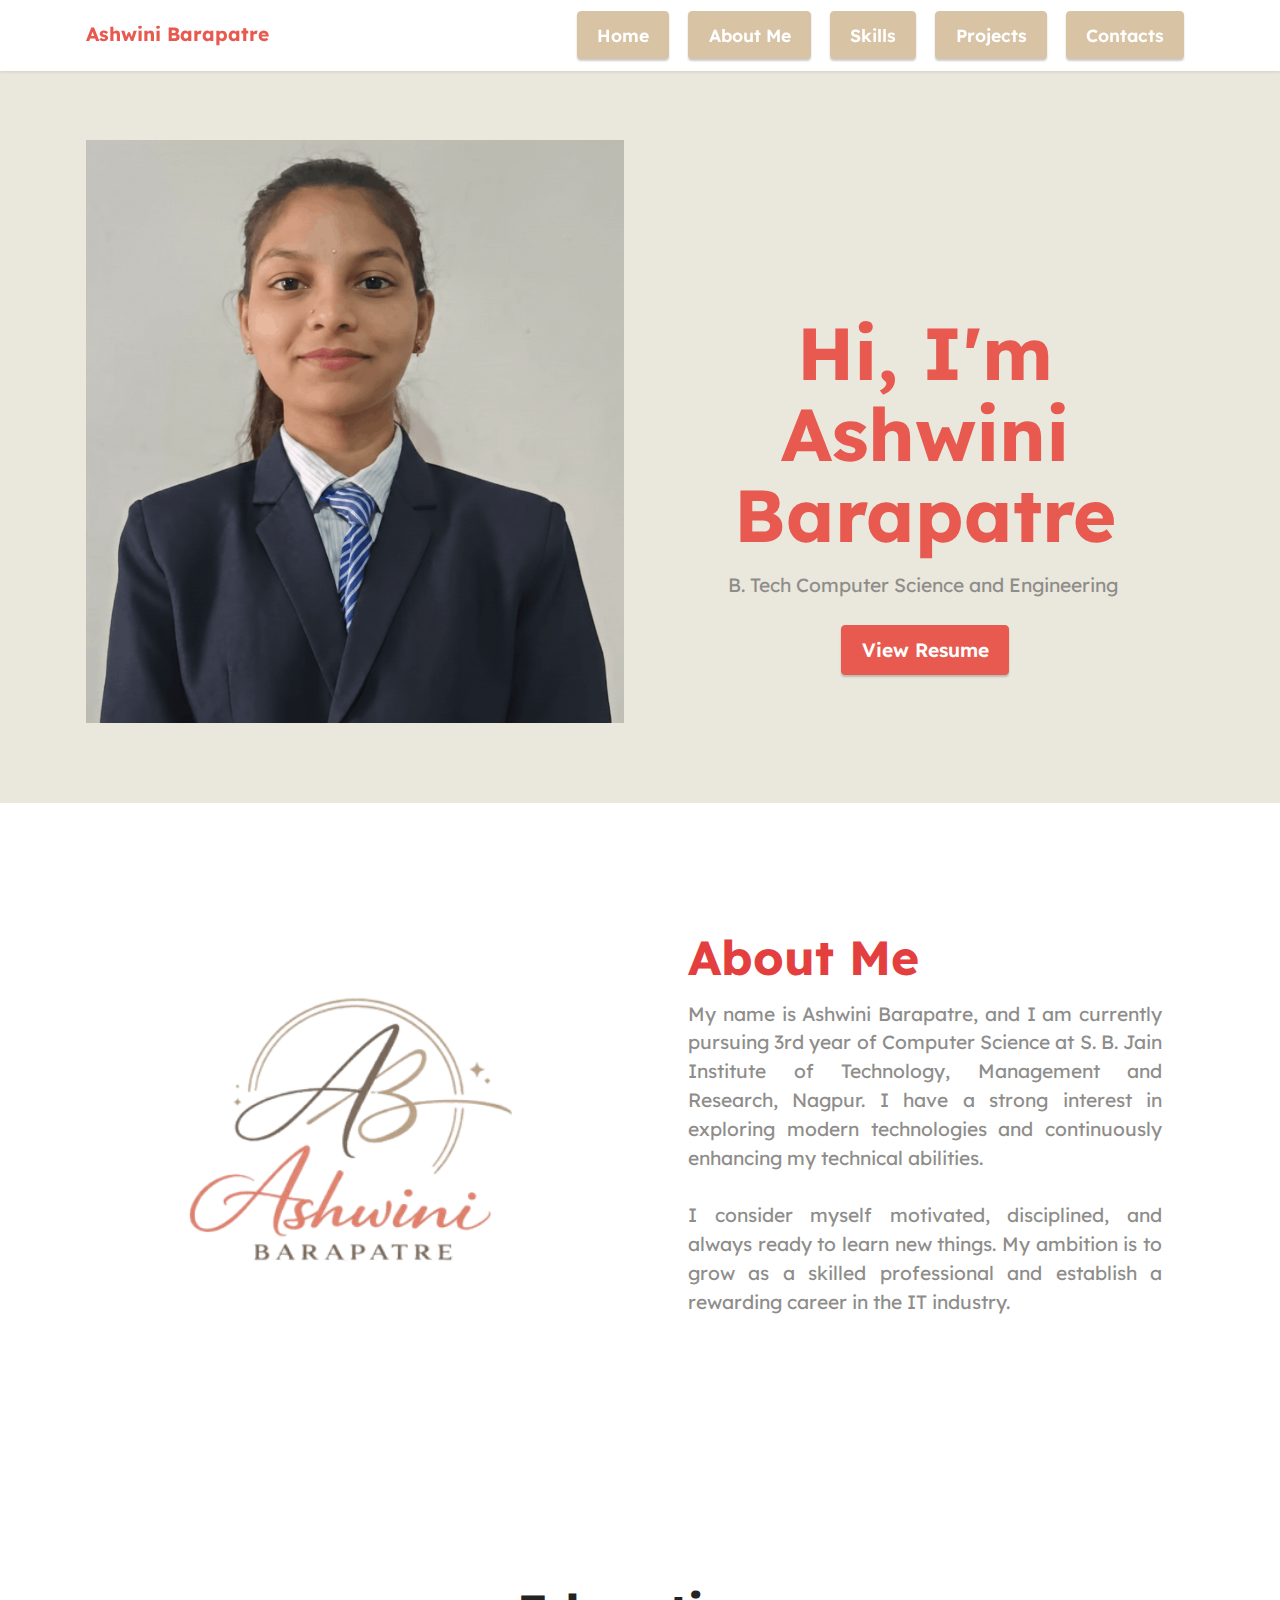
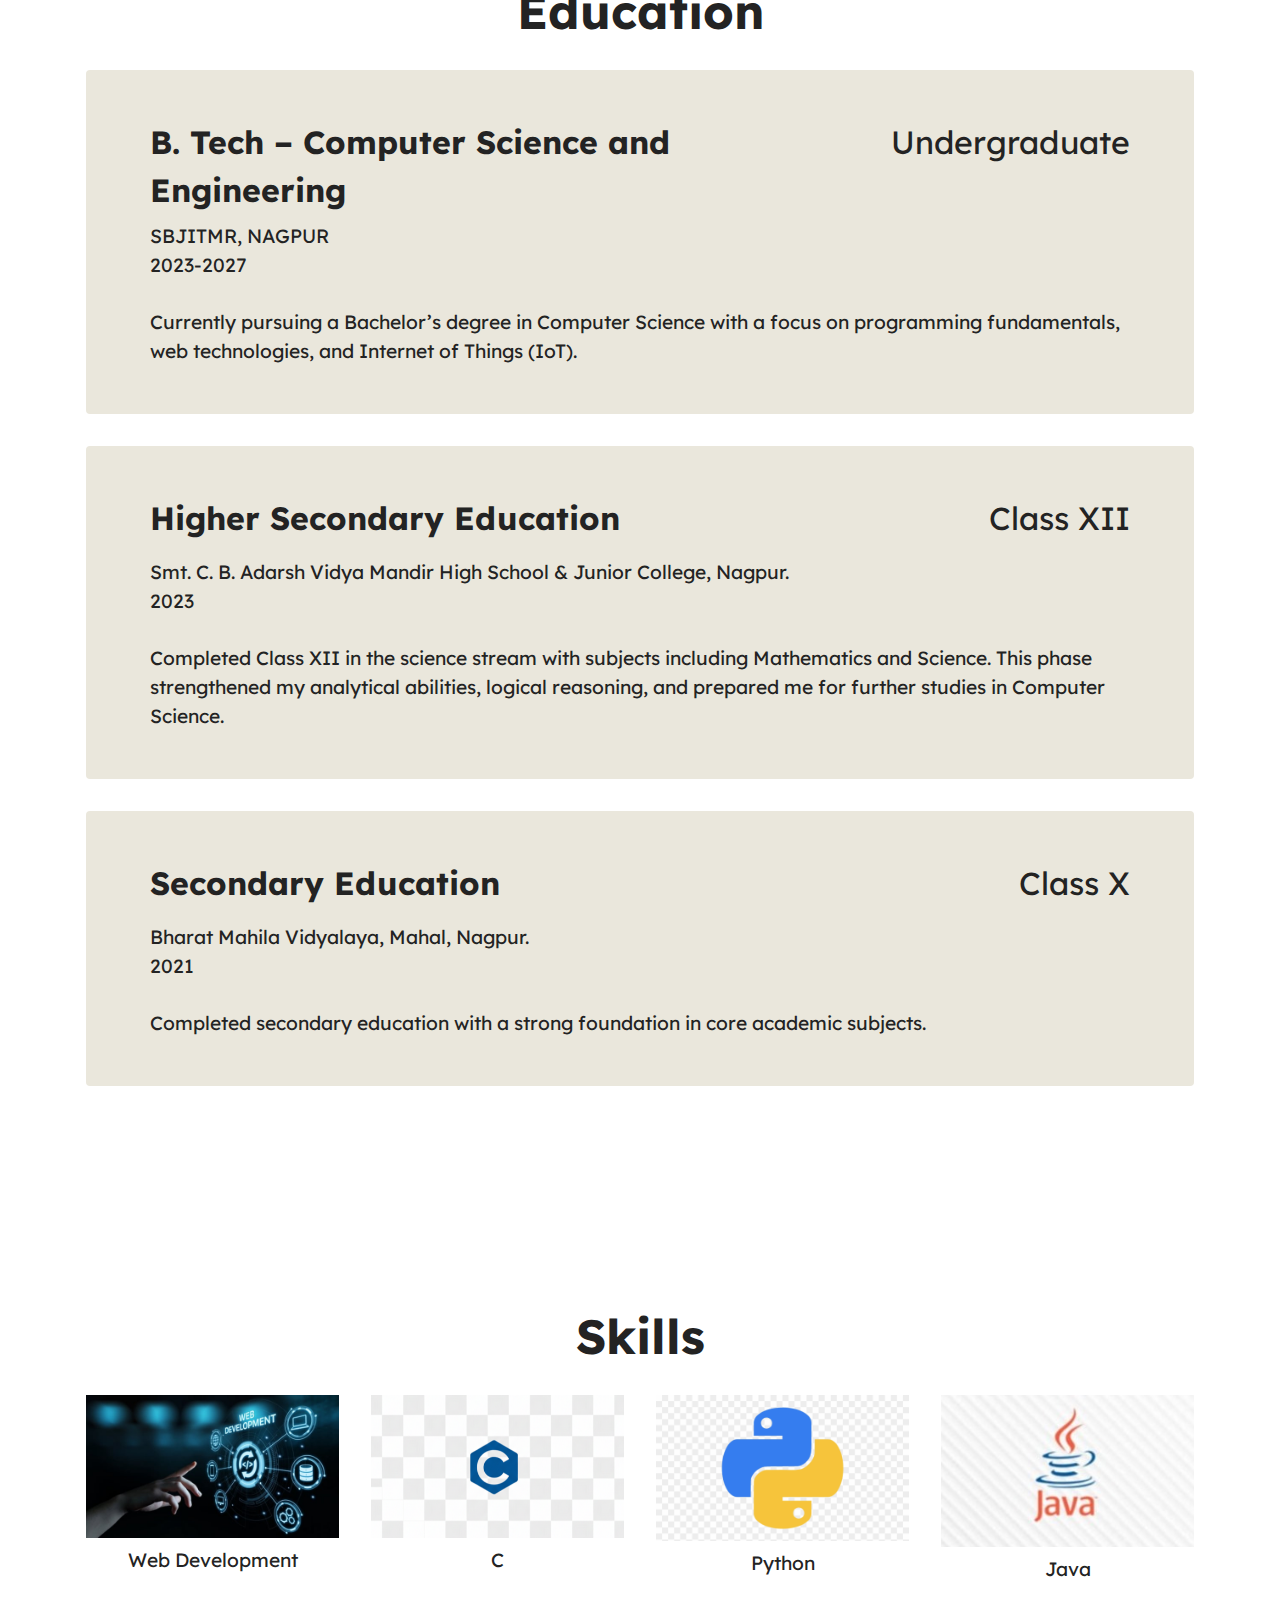
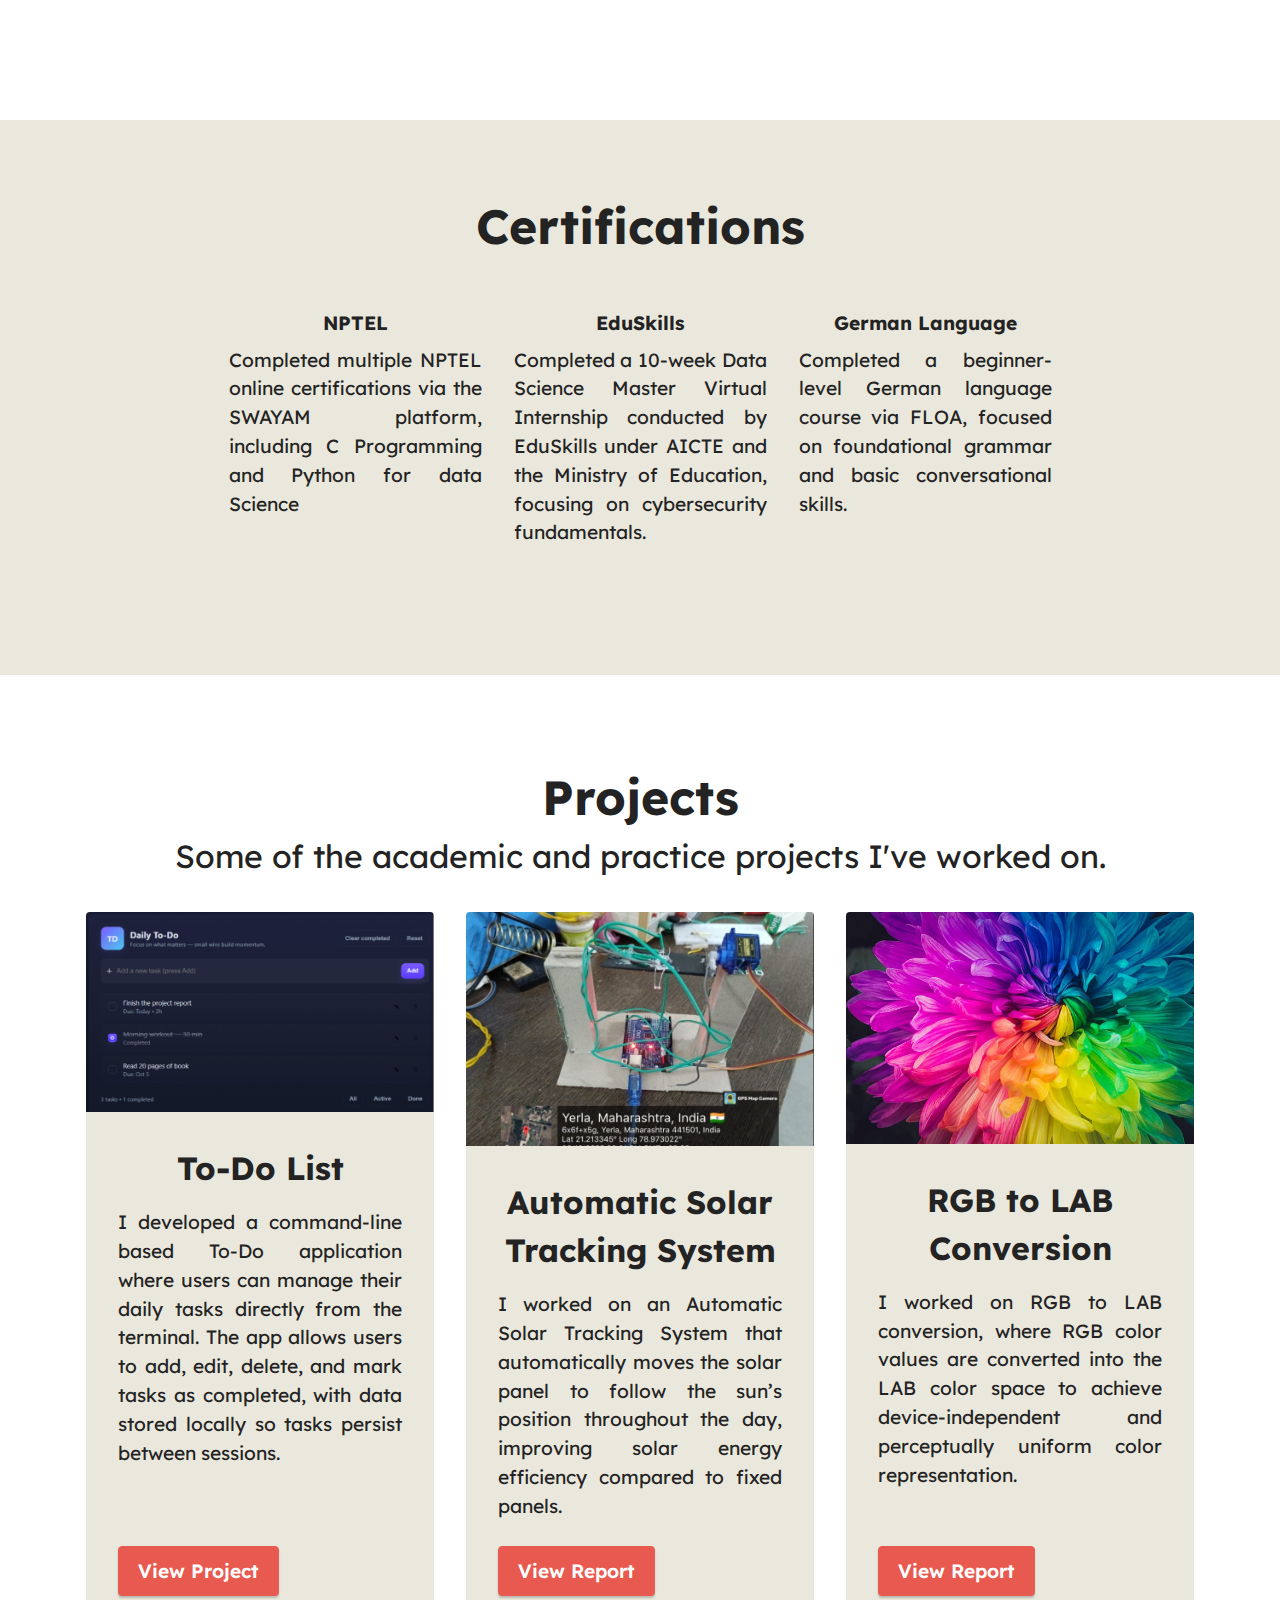
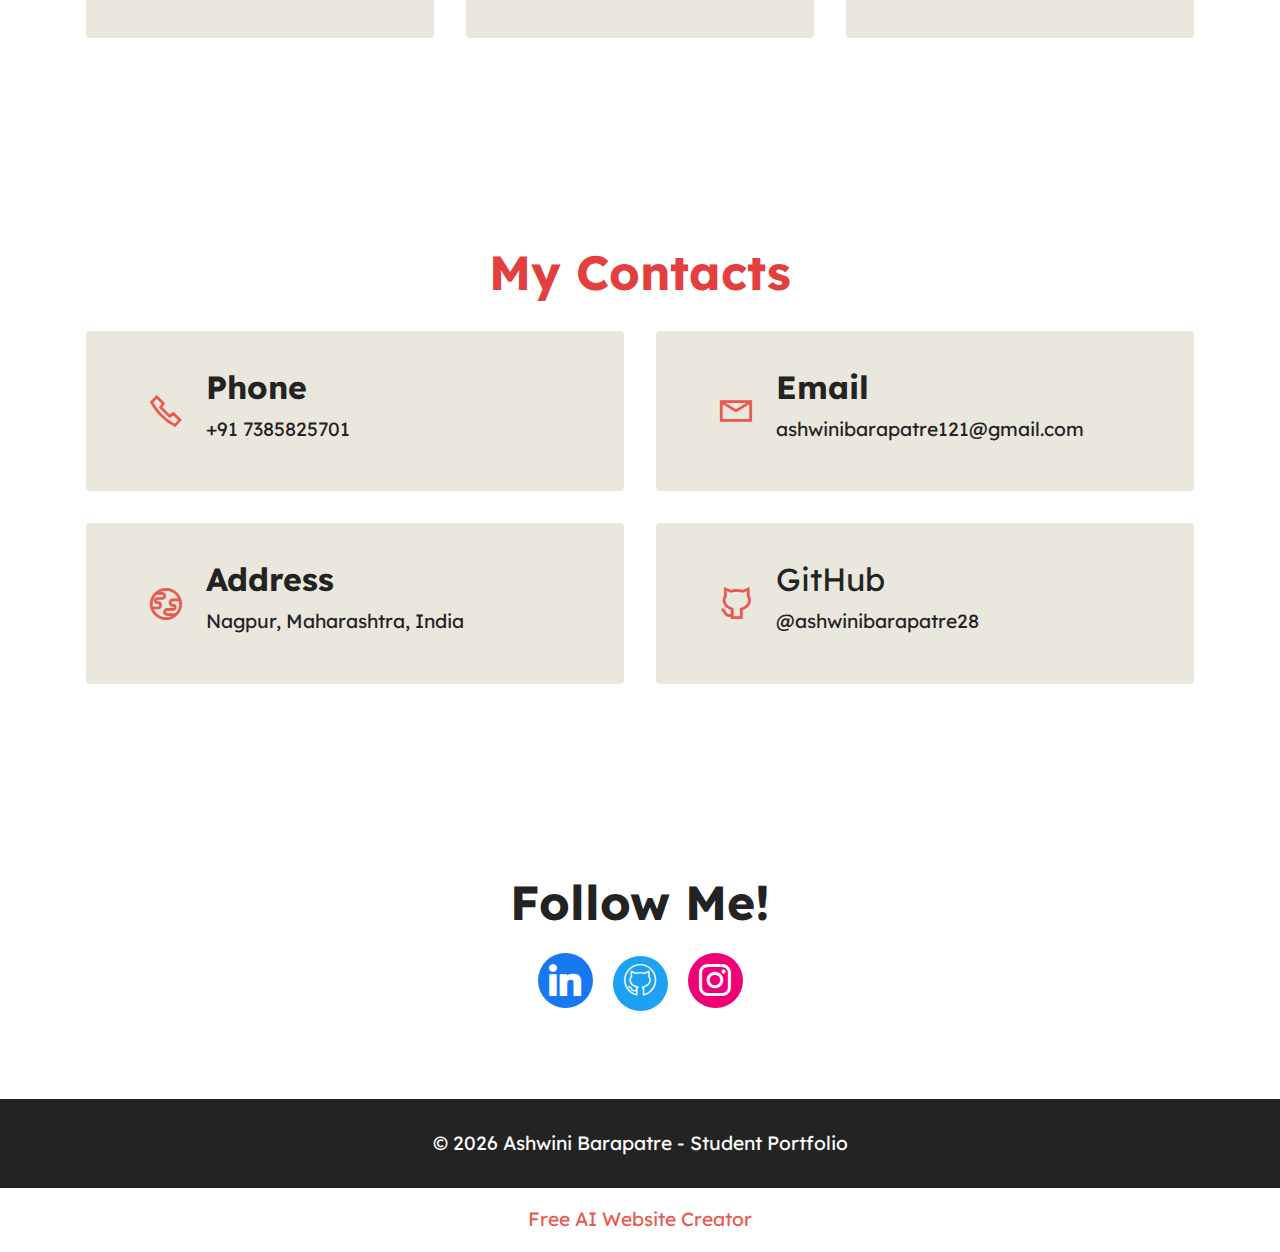
<file: index.html>
<!DOCTYPE html>
<html  >
<head>
  <!-- Site made with Mobirise Website Builder v6.1.9, https://mobirise.com -->
  <meta charset="UTF-8">
  <meta http-equiv="X-UA-Compatible" content="IE=edge">
  <meta name="generator" content="Mobirise v6.1.9, mobirise.com">
  <meta name="viewport" content="width=device-width, initial-scale=1, minimum-scale=1">
  <link rel="shortcut icon" href="assets/images/logo.png" type="image/x-icon">
  <meta name="description" content="">
  
  
  <title>Home</title>
  <link rel="stylesheet" href="assets/web/assets/mobirise-icons2/mobirise2.css">
  <link rel="stylesheet" href="assets/web/assets/mobirise-icons/mobirise-icons.css">
  <link rel="stylesheet" href="assets/bootstrap/css/bootstrap.min.css">
  <link rel="stylesheet" href="assets/dropdown/css/style.css">
  <link rel="stylesheet" href="assets/socicon/css/styles.css">
  <link rel="stylesheet" href="assets/theme/css/style.css">
  <link rel="preload" href="https://fonts.googleapis.com/css?family=Lexend:100,200,300,400,500,600,700,800,900&display=swap" as="style" onload="this.onload=null;this.rel='stylesheet'">
  <noscript><link rel="stylesheet" href="https://fonts.googleapis.com/css?family=Lexend:100,200,300,400,500,600,700,800,900&display=swap"></noscript>
  <link rel="preload" as="style" href="assets/mobirise/css/mbr-additional.css?v=sS7RJc"><link rel="stylesheet" href="assets/mobirise/css/mbr-additional.css?v=sS7RJc" type="text/css">

  
  
  
</head>
<body>
  
  <section data-bs-version="5.1" class="menu menu2 cid-sFF0ciwnEL" once="menu" id="menu2-0">
    
    <nav class="navbar navbar-dropdown navbar-fixed-top navbar-expand-lg">
        <div class="container">
            <div class="navbar-brand">
                
                <span class="navbar-caption-wrap"><a class="navbar-caption text-primary display-7" href="https://mobiri.se">Ashwini Barapatre</a></span>
            </div>
            <button class="navbar-toggler" type="button" data-toggle="collapse" data-bs-toggle="collapse" data-target="#navbarSupportedContent" data-bs-target="#navbarSupportedContent" aria-controls="navbarNavAltMarkup" aria-expanded="false" aria-label="Toggle navigation">
                <div class="hamburger">
                    <span></span>
                    <span></span>
                    <span></span>
                    <span></span>
                </div>
            </button>
            <div class="collapse navbar-collapse" id="navbarSupportedContent">
                <ul class="navbar-nav nav-dropdown" data-app-modern-menu="true"><li class="nav-item"><a class="nav-link link text-black text-primary display-4" href="index.html#features3-q"></a></li></ul>
                
                <div class="navbar-buttons mbr-section-btn"><a class="btn btn-secondary display-4" href="index.html#header11-6">Home</a> <a class="btn btn-secondary display-4" href="index.html#image1-b">About Me</a>  <a class="btn btn-secondary display-4" href="index.html#gallery5-g">
                        Skills</a>  <a class="btn btn-secondary display-4" href="index.html#features3-q">
                        Projects</a> <a class="btn btn-secondary display-4" href="index.html#contacts2-c">Contacts</a></div>
            </div>
        </div>
    </nav>
</section>

<section data-bs-version="5.1" class="header11 cid-v81sXXGxPk" id="header11-6">

    

    

    <div class="container">
        <div class="row justify-content-center">
            <div class="col-12 col-md-6 image-wrapper">
                <img class="w-100" src="assets/images/gemini-generated-image-dy96o9dy96o9dy96-2-928x1120.png" alt="Mobirise Website Builder">
            </div>
            <div class="col-12 col-md">
                <div class="text-wrapper text-center">
                    <h1 class="mbr-section-title mbr-fonts-style mb-3 display-2">
                        <strong>
</strong><div><strong style="font-size: 4.6rem;"><br></strong></div><br><div><strong style="font-size: 4.6rem;">Hi, I'm Ashwini Barapatre</strong><br></div></h1>
                    <p class="mbr-text mbr-fonts-style display-7">B. Tech Computer Science and Engineering&nbsp;<br></p>
                    <div class="mbr-section-btn mt-3"><a class="btn btn-primary display-7" href="assets/files/d8b11c58-1212-4404-8251-f3bcf5eeba6a.pdf" target="_blank">View Resume</a></div>
                </div>
            </div>
        </div>
    </div>
</section>

<section data-bs-version="5.1" class="image1 cid-sFF75ZhH2d" id="image1-b">
    

    

    <div class="container">
        <div class="row align-items-center">
            <div class="col-12 col-lg-6">
                <div class="image-wrapper">
                    <img src="assets/images/chatgpt-image-jan-11-2026-11-48-03-pm-removebg-preview-4-612x408.png" alt="Mobirise Website Builder">
                    
                </div>
            </div>
            <div class="col-12 col-lg">
                <div class="text-wrapper">
                    <h3 class="mbr-section-title mbr-fonts-style mb-3 display-2">
                        <strong>About Me</strong></h3>
                    <p class="mbr-text mbr-fonts-style display-7">My name is Ashwini Barapatre, and I am currently pursuing 3rd year of Computer Science at S. B. Jain Institute of Technology, Management and Research, Nagpur. I have a strong interest in exploring modern technologies and continuously enhancing my technical abilities. <br><br>I consider myself motivated, disciplined, and always ready to learn new things. My ambition is to grow as a skilled professional and establish a rewarding career in the IT industry.<br>&nbsp;<br></p>
                </div>
            </div>
        </div>
    </div>
</section>

<section data-bs-version="5.1" class="features10 cid-v8iwy3VjDo" id="features10-p">
    <!---->
    

    
    
    <div class="container">
        <div class="mbr-section-head">
            <h3 class="mbr-section-title mbr-fonts-style mb-0 display-2"><strong>Education</strong></h3>
            
        </div>
        <div class="row mt-4">
            <div class="item features-without-image col-12 active">
                <div class="item-wrapper">
                    <div class="top-line row">
                        <div class="col">
                            <h4 class="card-title mbr-fonts-style display-5"><strong>B. Tech – Computer Science and Engineering</strong></h4>
                        </div>
                        <div class="col-auto">
                            <p class="price mbr-fonts-style display-5">Undergraduate</p>
                        </div>
                    </div>
                    <div class="bottom-line">
                        <p class="mbr-text mbr-fonts-style display-7">SBJITMR, NAGPUR
<br>2023-2027
<br>
<br>Currently pursuing a Bachelor’s degree in Computer Science with a focus on programming fundamentals, web technologies, and Internet of Things (IoT).&nbsp;</p>
                    </div>
                </div>
            </div><div class="item features-without-image col-12">
                <div class="item-wrapper">
                    <div class="top-line row">
                        <div class="col">
                            <h4 class="card-title mbr-fonts-style display-5"><strong>Higher Secondary Education</strong></h4>
                        </div>
                        <div class="col-auto">
                            <p class="price mbr-fonts-style display-5">Class XII</p>
                        </div>
                    </div>
                    <div class="bottom-line">
                        <p class="mbr-text mbr-fonts-style display-7">Smt. C. B. Adarsh Vidya Mandir High School &amp; Junior College, Nagpur.
<br>2023<br><br>Completed Class XII in the science stream with subjects including Mathematics and Science. This phase strengthened my analytical abilities, logical reasoning, and prepared me for further studies in Computer Science.</p>
                    </div>
                </div>
            </div><div class="item features-without-image col-12">
                <div class="item-wrapper">
                    <div class="top-line row">
                        <div class="col">
                            <h4 class="card-title mbr-fonts-style display-5"><strong>Secondary Education&nbsp;</strong></h4>
                        </div>
                        <div class="col-auto">
                            <p class="price mbr-fonts-style display-5">Class X</p>
                        </div>
                    </div>
                    <div class="bottom-line">
                        <p class="mbr-text mbr-fonts-style display-7">Bharat Mahila Vidyalaya, Mahal, Nagpur.
<br>2021<br><br>Completed secondary education with a strong foundation in core academic subjects. </p>
                    </div>
                </div>
            </div>
            
            
        </div>
    </div>
</section>

<section data-bs-version="5.1" class="gallery5 mbr-gallery cid-v8hUuJKKoE" id="gallery5-g">
    

    
    

    <div class="container">
        <div class="mbr-section-head">
            <h3 class="mbr-section-title mbr-fonts-style align-center m-0 display-2"><strong>Skills</strong></h3>
            
        </div>
        <div class="row mbr-gallery mt-4">
            <div class="col-12 col-md-6 col-lg-3 item gallery-image">
                <div class="item-wrapper" data-toggle="modal" data-bs-toggle="modal" data-target="#v8JBO56ZkV-modal" data-bs-target="#v8JBO56ZkV-modal">
                    <img class="w-100" src="assets/images/web20dev-596x338.jpg" alt="Mobirise Website Builder" data-slide-to="0" data-bs-slide-to="0" data-target="#lb-v8JBO56ZkV" data-bs-target="#lb-v8JBO56ZkV">
                    <div class="icon-wrapper">
                        <span class="mobi-mbri mobi-mbri-search mbr-iconfont mbr-iconfont-btn"></span>
                    </div>
                </div>
                <h6 class="mbr-item-subtitle mbr-fonts-style align-center mb-2 mt-2 display-7">Web Development</h6>
            </div>
            
            <div class="col-12 col-md-6 col-lg-3 item gallery-image">
                <div class="item-wrapper" data-toggle="modal" data-bs-toggle="modal" data-target="#v8JBO56ZkV-modal" data-bs-target="#v8JBO56ZkV-modal">
                    <img class="w-100" src="assets/images/gemini-generated-image-d88ivpd88ivpd88i-4-596x675.png" alt="Mobirise Website Builder" data-slide-to="1" data-bs-slide-to="1" data-target="#lb-v8JBO56ZkV" data-bs-target="#lb-v8JBO56ZkV">
                    <div class="icon-wrapper">
                        <span class="mobi-mbri mobi-mbri-search mbr-iconfont mbr-iconfont-btn"></span>
                    </div>
                </div>
                <h6 class="mbr-item-subtitle mbr-fonts-style align-center mb-2 mt-2 display-7">C</h6>
            </div><div class="col-12 col-md-6 col-lg-3 item gallery-image">
                <div class="item-wrapper" data-toggle="modal" data-bs-toggle="modal" data-target="#v8JBO56ZkV-modal" data-bs-target="#v8JBO56ZkV-modal">
                    <img class="w-100" src="assets/images/python20png-596x344.png" alt="Mobirise Website Builder" data-slide-to="2" data-bs-slide-to="2" data-target="#lb-v8JBO56ZkV" data-bs-target="#lb-v8JBO56ZkV">
                    <div class="icon-wrapper">
                        <span class="mobi-mbri mobi-mbri-search mbr-iconfont mbr-iconfont-btn"></span>
                    </div>
                </div>
                <h6 class="mbr-item-subtitle mbr-fonts-style align-center mb-2 mt-2 display-7">Python</h6>
            </div>
            <div class="col-12 col-md-6 col-lg-3 item gallery-image">
                <div class="item-wrapper" data-toggle="modal" data-bs-toggle="modal" data-target="#v8JBO56ZkV-modal" data-bs-target="#v8JBO56ZkV-modal">
                    <img class="w-100" src="assets/images/java20photo-596x397.jpeg" alt="Mobirise Website Builder" data-slide-to="3" data-bs-slide-to="3" data-target="#lb-v8JBO56ZkV" data-bs-target="#lb-v8JBO56ZkV">
                    <div class="icon-wrapper">
                        <span class="mobi-mbri mobi-mbri-search mbr-iconfont mbr-iconfont-btn"></span>
                    </div>
                </div>
                <h6 class="mbr-item-subtitle mbr-fonts-style align-center mb-2 mt-2 display-7">Java</h6>
            </div>
        </div>

        <div class="modal mbr-slider" tabindex="-1" role="dialog" aria-hidden="true" id="v8JBO56ZkV-modal">
            <div class="modal-dialog" role="document">
                <div class="modal-content">
                    <div class="modal-body">
                        <div class="carousel slide" id="lb-v8JBO56ZkV" data-interval="5000" data-bs-interval="5000">
                            <div class="carousel-inner">
                                <div class="carousel-item active">
                                    <img class="d-block w-100" src="assets/images/web20dev-596x338.jpg" alt="Mobirise Website Builder">
                                </div>
                                
                                <div class="carousel-item">
                                    <img class="d-block w-100" src="assets/images/gemini-generated-image-d88ivpd88ivpd88i-4-596x675.png" alt="Mobirise Website Builder">
                                </div><div class="carousel-item">
                                    <img class="d-block w-100" src="assets/images/python20png-596x344.png" alt="Mobirise Website Builder">
                                </div>
                                <div class="carousel-item">
                                    <img class="d-block w-100" src="assets/images/java20photo-596x397.jpeg" alt="Mobirise Website Builder">
                                </div>
                            </div>
                            <ol class="carousel-indicators">
                                <li data-slide-to="0" data-bs-slide-to="0" class="active" data-target="#lb-v8JBO56ZkV" data-bs-target="#lb-v8JBO56ZkV"></li>
                                <li data-slide-to="1" data-bs-slide-to="1" data-target="#lb-v8JBO56ZkV" data-bs-target="#lb-v8JBO56ZkV"></li><li data-slide-to="2" data-bs-slide-to="2" data-target="#lb-v8JBO56ZkV" data-bs-target="#lb-v8JBO56ZkV"></li>
                                <li data-slide-to="3" data-bs-slide-to="3" data-target="#lb-v8JBO56ZkV" data-bs-target="#lb-v8JBO56ZkV"></li>
                                
                            </ol>
                            <a role="button" href="" class="close" data-dismiss="modal" data-bs-dismiss="modal" aria-label="Close">
                            </a>
                            <a class="carousel-control-prev carousel-control" role="button" data-slide="prev" data-bs-slide="prev" href="#lb-v8JBO56ZkV">
                                <span class="mobi-mbri mobi-mbri-arrow-prev" aria-hidden="true"></span>
                                <span class="sr-only visually-hidden">Previous</span>
                            </a>
                            <a class="carousel-control-next carousel-control" role="button" data-slide="next" data-bs-slide="next" href="#lb-v8JBO56ZkV">
                                <span class="mobi-mbri mobi-mbri-arrow-next" aria-hidden="true"></span>
                                <span class="sr-only visually-hidden">Next</span>
                            </a>
                        </div>
                    </div>
                </div>
            </div>
        </div>
    </div>
</section>

<section data-bs-version="5.1" class="features25 cid-v8JzUwxThM" id="features1-r">
    

    
    
    <div class="container">
        <div class="row mb-5">
            <div class="col-12">
                <h3 class="mbr-section-title mbr-fonts-style align-center mb-2 display-2">
                    <strong>Certifications</strong>
                </h3>
                
            </div>
        </div>
        <div class="row">
            <div class="item features-without-image mb-5 col-12 col-md-3 active">
                <div class="item-wrapper align-center">
                    
                    <h5 class="card-title mbr-fonts-style display-7"><strong>NPTEL</strong></h5>
                    <p class="card-text mbr-fonts-style mb-0 display-7">Completed multiple NPTEL online certifications via the SWAYAM platform, including C Programming and Python for data Science</p>
                </div>
            </div><div class="item features-without-image mb-5 col-12 col-md-3">
                <div class="item-wrapper align-center">
                    
                    <h5 class="card-title mbr-fonts-style display-7"><strong>EduSkills</strong></h5>
                    <p class="card-text mbr-fonts-style mb-0 display-7">Completed a 10-week Data Science Master Virtual Internship conducted by EduSkills under AICTE and the Ministry of Education, focusing on cybersecurity fundamentals.</p>
                </div>
            </div><div class="item features-without-image mb-5 col-12 col-md-3">
                <div class="item-wrapper align-center">
                    <div class="card-box">
                        
                        <h5 class="card-title mbr-fonts-style display-7"><strong>German Language</strong></h5>
                        <p class="card-text mbr-fonts-style mb-0 display-7">Completed a beginner-level German language course via FLOA, focused on foundational grammar and basic conversational skills.</p>
                    </div>
                </div>
            </div>
            
            
        </div>
    </div>
</section>

<section data-bs-version="5.1" class="features3 cid-v8iwDD7xAy" id="features3-q">
    
    
    <div class="container">
        <div class="mbr-section-head">
            <h4 class="mbr-section-title mbr-fonts-style align-center mb-0 display-2"><strong>Projects</strong></h4>
            <h5 class="mbr-section-subtitle mbr-fonts-style align-center mb-0 mt-2 display-5">Some of the academic and practice projects I've worked on.</h5>
        </div>
        <div class="row mt-4">
            <div class="item features-image col-12 col-md-6 col-lg-4">
                <div class="item-wrapper">
                    <div class="item-img">
                        <img src="assets/images/to-do-list-1-815x472.png" alt="Mobirise Website Builder">
                    </div>
                    <div class="item-content">
                        <h4 class="item-title mbr-fonts-style display-5"><strong>To-Do List</strong></h4>
                        
                        <p class="mbr-text mbr-fonts-style mt-3 display-7">I developed a command-line based To-Do application where users can manage their daily tasks directly from the terminal. The app allows users to add, edit, delete, and mark tasks as completed, with data stored locally so tasks persist between sessions.</p>
                    </div>
                    <div class="mbr-section-btn item-footer mt-2"><a href="https://github.com/ashwinibarapatre28/todo_cli_app" class="btn btn-primary item-btn display-7" target="_blank">View Project</a></div>
                </div>
            </div>
            <div class="item features-image col-12 col-md-6 col-lg-4">
                <div class="item-wrapper">
                    <div class="item-img">
                        <img src="assets/images/solar-1-815x611.jpeg" alt="Mobirise Website Builder">
                    </div>
                    <div class="item-content">
                        <h4 class="item-title mbr-fonts-style display-5"><strong>Automatic Solar Tracking System</strong></h4>
                        
                        <p class="mbr-text mbr-fonts-style mt-3 display-7">I worked on an Automatic Solar Tracking System that automatically moves the solar panel to follow the sun’s position throughout the day, improving solar energy efficiency compared to fixed panels.</p>
                    </div>
                    <div class="mbr-section-btn item-footer mt-2"><a href="assets/files/IOT_Report.pdf" class="btn btn-primary item-btn display-7" target="_blank">View Report</a></div>
                </div>
            </div>
            <div class="item features-image col-12 col-md-6 col-lg-4">
                <div class="item-wrapper">
                    <div class="item-img">
                        <img src="assets/images/color-612x408.jpg" alt="Mobirise Website Builder">
                    </div>
                    <div class="item-content">
                        <h4 class="item-title mbr-fonts-style display-5"><strong>RGB to LAB Conversion</strong></h4>
                        
                        <p class="mbr-text mbr-fonts-style mt-3 display-7">I worked on RGB to LAB conversion, where RGB color values are converted into the LAB color space to achieve device-independent and perceptually uniform color representation.<br></p>
                    </div>
                    <div class="mbr-section-btn item-footer mt-2"><a href="assets/files/Image_Processing.pdf" class="btn btn-primary item-btn display-7" target="_blank">View Report</a></div>
                </div>
            </div>
        </div>
    </div>
</section>

<section data-bs-version="5.1" class="contacts2 cid-v8cksGR161" id="contacts2-c">
    <!---->
    
    
    <div class="container">
        <div class="mbr-section-head">
            <h3 class="mbr-section-title mbr-fonts-style align-center mb-0 display-2">
                <strong>My Contacts</strong>
            </h3>
            
        </div>
        <div class="row justify-content-center mt-4">
            <div class="card col-12 col-md-6">
                <div class="card-wrapper">
                    <div class="image-wrapper">
                        <span class="mbr-iconfont mobi-mbri-phone mobi-mbri"></span>
                    </div>
                    <div class="text-wrapper">
                        <h6 class="card-title mbr-fonts-style mb-1 display-5">
                            <strong>Phone</strong>
                        </h6>
                        <p class="mbr-text mbr-fonts-style display-7">
                            +91 7385825701</p>
                    </div>
                </div>
            </div>
            <div class="card col-12 col-md-6">
                <div class="card-wrapper">
                    <div class="image-wrapper">
                        <span class="mbr-iconfont mobi-mbri-letter mobi-mbri"></span>
                    </div>
                    <div class="text-wrapper">
                        <h6 class="card-title mbr-fonts-style mb-1 display-5">
                            <strong>Email</strong>
                        </h6>
                        <p class="mbr-text mbr-fonts-style display-7">
                            ashwinibarapatre121@gmail.com
                        </p>
                    </div>
                </div>
            </div>
            <div class="card col-12 col-md-6">
                <div class="card-wrapper">
                    <div class="image-wrapper">
                        <span class="mbr-iconfont mobi-mbri-globe mobi-mbri"></span>
                    </div>
                    <div class="text-wrapper">
                        <h6 class="card-title mbr-fonts-style mb-1 display-5">
                            <strong>Address</strong>
                        </h6>
                        <p class="mbr-text mbr-fonts-style display-7">
                            Nagpur, Maharashtra, India</p>
                    </div>
                </div>
            </div>
            <div class="card col-12 col-md-6">
                <div class="card-wrapper">
                    <div class="image-wrapper">
                        <a href="https://github.com/ashwinibarapatre28"><span class="mbr-iconfont mobi-mbri-github mobi-mbri"></span></a>
                    </div>
                    <div class="text-wrapper">
                        <h6 class="card-title mbr-fonts-style mb-1 display-5">GitHub</h6>
                        <p class="mbr-text mbr-fonts-style display-7">@ashwinibarapatre28</p>
                    </div>
                </div>
            </div>
        </div>
    </div>
</section>

<section data-bs-version="5.1" class="share3 cid-v81mihkosk" id="share3-4">
    
     
    
    
    

    <div class="container">
        <div class="media-container-row">
            <div class="col-12">
                <h3 class="mbr-section-title align-center mb-3 mbr-fonts-style display-2">
                    <strong>Follow Me!</strong>
                </h3>
                <div class="social-list align-center">
                   
                    <a class="iconfont-wrapper bg-facebook m-2 " target="_blank" href="https://www.linkedin.com/in/ashwini-barapatre-7a141128b?utm_source=share&utm_campaign=share_via&utm_content=profile&utm_medium=android_app">
                            <span class="socicon-linkedin socicon"></span>
                        </a>
                        <a class="iconfont-wrapper bg-twitter m-2" href="https://github.com/AshwiniCS23118" target="_blank">
                            <span class="mbri-github"></span>
                        </a>
                        <a class="iconfont-wrapper bg-instagram m-2" href="https://www.instagram.com/ashwini_barapatre28?igsh=eTJsNzFyZ3hsYnVm" target="_blank">
                            <span class="socicon-instagram socicon"></span>
                        </a>
                        
                        
                        
                        
                        
                        
                        
                        
                </div>
            </div>
        </div>
    </div>
</section>

<section data-bs-version="5.1" class="footer7 cid-sFF3CYc3p7" once="footers" id="footer7-9">

    

    

    <div class="container">
        <div class="media-container-row align-center mbr-white">
            <div class="col-12">
                <p class="mbr-text mb-0 mbr-fonts-style display-7">
                    © 2026 Ashwini Barapatre - Student Portfolio</p>
            </div>
        </div>
    </div>
</section><section class="display-7" style="padding: 0;align-items: center;justify-content: center;flex-wrap: wrap;    align-content: center;display: flex;position: relative;height: 4rem;"><a href="https://mobiri.se/4382492" style="flex: 1 1;height: 4rem;position: absolute;width: 100%;z-index: 1;"><img alt="" style="height: 4rem;" src="[data-uri]"></a><p style="margin: 0;text-align: center;" class="display-7">&#8204;</p><a style="z-index:1" href="https://mobirise.com/builder/ai-website-creator.html">Free AI Website Creator</a></section><script src="assets/bootstrap/js/bootstrap.bundle.min.js"></script>  <script src="assets/smoothscroll/smooth-scroll.js"></script>  <script src="assets/ytplayer/index.js"></script>  <script src="assets/dropdown/js/navbar-dropdown.js"></script>  <script src="assets/theme/js/script.js"></script>  
  
  
</body>
</html>
</file>
<file: assets/web/assets/mobirise-icons2/mobirise2.css>
@font-face {
  font-family: 'Moririse2';
  font-display: swap;
  src:  url('mobirise2.eot?f2bix4');
  src:  url('mobirise2.eot?f2bix4#iefix') format('embedded-opentype'),
    url('mobirise2.woff2?f2bix4') format('woff2'),
    url('mobirise2.woff?f2bix4') format('woff'),
    url('mobirise2.ttf?f2bix4') format('truetype'),
    url('mobirise2.svg?f2bix4#mobirise2') format('svg');
  font-weight: normal;
  font-style: normal;
}

[class^="mobi-"], [class*=" mobi-"] {
  /* use !important to prevent issues with browser extensions that change fonts */
  font-family: 'Moririse2' !important;
  speak: none;
  font-style: normal;
  font-weight: normal;
  font-variant: normal;
  text-transform: none;
  line-height: 1;

  /* Better Font Rendering =========== */
  -webkit-font-smoothing: antialiased;
  -moz-osx-font-smoothing: grayscale;
}

.mobi-mbri-add-submenu:before {
  content: "\e900";
}
.mobi-mbri-alert:before {
  content: "\e901";
}
.mobi-mbri-align-center:before {
  content: "\e902";
}
.mobi-mbri-align-justify:before {
  content: "\e903";
}
.mobi-mbri-align-left:before {
  content: "\e904";
}
.mobi-mbri-align-right:before {
  content: "\e905";
}
.mobi-mbri-android:before {
  content: "\e906";
}
.mobi-mbri-apple:before {
  content: "\e907";
}
.mobi-mbri-arrow-down:before {
  content: "\e908";
}
.mobi-mbri-arrow-next:before {
  content: "\e909";
}
.mobi-mbri-arrow-prev:before {
  content: "\e90a";
}
.mobi-mbri-arrow-up:before {
  content: "\e90b";
}
.mobi-mbri-bold:before {
  content: "\e90c";
}
.mobi-mbri-bookmark:before {
  content: "\e90d";
}
.mobi-mbri-bootstrap:before {
  content: "\e90e";
}
.mobi-mbri-briefcase:before {
  content: "\e90f";
}
.mobi-mbri-browse:before {
  content: "\e910";
}
.mobi-mbri-bulleted-list:before {
  content: "\e911";
}
.mobi-mbri-calendar:before {
  content: "\e912";
}
.mobi-mbri-camera:before {
  content: "\e913";
}
.mobi-mbri-cart-add:before {
  content: "\e914";
}
.mobi-mbri-cart-full:before {
  content: "\e915";
}
.mobi-mbri-cash:before {
  content: "\e916";
}
.mobi-mbri-change-style:before {
  content: "\e917";
}
.mobi-mbri-chat:before {
  content: "\e918";
}
.mobi-mbri-clock:before {
  content: "\e919";
}
.mobi-mbri-close:before {
  content: "\e91a";
}
.mobi-mbri-cloud:before {
  content: "\e91b";
}
.mobi-mbri-code:before {
  content: "\e91c";
}
.mobi-mbri-contact-form:before {
  content: "\e91d";
}
.mobi-mbri-credit-card:before {
  content: "\e91e";
}
.mobi-mbri-cursor-click:before {
  content: "\e91f";
}
.mobi-mbri-cust-feedback:before {
  content: "\e920";
}
.mobi-mbri-database:before {
  content: "\e921";
}
.mobi-mbri-delivery:before {
  content: "\e922";
}
.mobi-mbri-desktop:before {
  content: "\e923";
}
.mobi-mbri-devices:before {
  content: "\e924";
}
.mobi-mbri-down:before {
  content: "\e925";
}
.mobi-mbri-download-2:before {
  content: "\e926";
}
.mobi-mbri-download:before {
  content: "\e927";
}
.mobi-mbri-drag-n-drop-2:before {
  content: "\e928";
}
.mobi-mbri-drag-n-drop:before {
  content: "\e929";
}
.mobi-mbri-edit-2:before {
  content: "\e92a";
}
.mobi-mbri-edit:before {
  content: "\e92b";
}
.mobi-mbri-error:before {
  content: "\e92c";
}
.mobi-mbri-extension:before {
  content: "\e92d";
}
.mobi-mbri-features:before {
  content: "\e92e";
}
.mobi-mbri-file:before {
  content: "\e92f";
}
.mobi-mbri-flag:before {
  content: "\e930";
}
.mobi-mbri-folder:before {
  content: "\e931";
}
.mobi-mbri-gift:before {
  content: "\e932";
}
.mobi-mbri-github:before {
  content: "\e933";
}
.mobi-mbri-globe-2:before {
  content: "\e934";
}
.mobi-mbri-globe:before {
  content: "\e935";
}
.mobi-mbri-growing-chart:before {
  content: "\e936";
}
.mobi-mbri-hearth:before {
  content: "\e937";
}
.mobi-mbri-help:before {
  content: "\e938";
}
.mobi-mbri-home:before {
  content: "\e939";
}
.mobi-mbri-hot-cup:before {
  content: "\e93a";
}
.mobi-mbri-idea:before {
  content: "\e93b";
}
.mobi-mbri-image-gallery:before {
  content: "\e93c";
}
.mobi-mbri-image-slider:before {
  content: "\e93d";
}
.mobi-mbri-info:before {
  content: "\e93e";
}
.mobi-mbri-italic:before {
  content: "\e93f";
}
.mobi-mbri-key:before {
  content: "\e940";
}
.mobi-mbri-laptop:before {
  content: "\e941";
}
.mobi-mbri-layers:before {
  content: "\e942";
}
.mobi-mbri-left-right:before {
  content: "\e943";
}
.mobi-mbri-left:before {
  content: "\e944";
}
.mobi-mbri-letter:before {
  content: "\e945";
}
.mobi-mbri-like:before {
  content: "\e946";
}
.mobi-mbri-link:before {
  content: "\e947";
}
.mobi-mbri-lock:before {
  content: "\e948";
}
.mobi-mbri-login:before {
  content: "\e949";
}
.mobi-mbri-logout:before {
  content: "\e94a";
}
.mobi-mbri-magic-stick:before {
  content: "\e94b";
}
.mobi-mbri-map-pin:before {
  content: "\e94c";
}
.mobi-mbri-menu:before {
  content: "\e94d";
}
.mobi-mbri-mobile-2:before {
  content: "\e94e";
}
.mobi-mbri-mobile-horizontal:before {
  content: "\e94f";
}
.mobi-mbri-mobile:before {
  content: "\e950";
}
.mobi-mbri-mobirise:before {
  content: "\e951";
}
.mobi-mbri-more-horizontal:before {
  content: "\e952";
}
.mobi-mbri-more-vertical:before {
  content: "\e953";
}
.mobi-mbri-music:before {
  content: "\e954";
}
.mobi-mbri-new-file:before {
  content: "\e955";
}
.mobi-mbri-numbered-list:before {
  content: "\e956";
}
.mobi-mbri-opened-folder:before {
  content: "\e957";
}
.mobi-mbri-pages:before {
  content: "\e958";
}
.mobi-mbri-paper-plane:before {
  content: "\e959";
}
.mobi-mbri-paperclip:before {
  content: "\e95a";
}
.mobi-mbri-phone:before {
  content: "\e95b";
}
.mobi-mbri-photo:before {
  content: "\e95c";
}
.mobi-mbri-photos:before {
  content: "\e95d";
}
.mobi-mbri-pin:before {
  content: "\e95e";
}
.mobi-mbri-play:before {
  content: "\e95f";
}
.mobi-mbri-plus:before {
  content: "\e960";
}
.mobi-mbri-preview:before {
  content: "\e961";
}
.mobi-mbri-print:before {
  content: "\e962";
}
.mobi-mbri-protect:before {
  content: "\e963";
}
.mobi-mbri-question:before {
  content: "\e964";
}
.mobi-mbri-quote-left:before {
  content: "\e965";
}
.mobi-mbri-quote-right:before {
  content: "\e966";
}
.mobi-mbri-redo:before {
  content: "\e967";
}
.mobi-mbri-refresh:before {
  content: "\e968";
}
.mobi-mbri-responsive-2:before {
  content: "\e969";
}
.mobi-mbri-responsive:before {
  content: "\e96a";
}
.mobi-mbri-right:before {
  content: "\e96b";
}
.mobi-mbri-rocket:before {
  content: "\e96c";
}
.mobi-mbri-sad-face:before {
  content: "\e96d";
}
.mobi-mbri-sale:before {
  content: "\e96e";
}
.mobi-mbri-save:before {
  content: "\e96f";
}
.mobi-mbri-search:before {
  content: "\e970";
}
.mobi-mbri-setting-2:before {
  content: "\e971";
}
.mobi-mbri-setting-3:before {
  content: "\e972";
}
.mobi-mbri-setting:before {
  content: "\e973";
}
.mobi-mbri-share:before {
  content: "\e974";
}
.mobi-mbri-shopping-bag:before {
  content: "\e975";
}
.mobi-mbri-shopping-basket:before {
  content: "\e976";
}
.mobi-mbri-shopping-cart:before {
  content: "\e977";
}
.mobi-mbri-sites:before {
  content: "\e978";
}
.mobi-mbri-smile-face:before {
  content: "\e979";
}
.mobi-mbri-speed:before {
  content: "\e97a";
}
.mobi-mbri-star:before {
  content: "\e97b";
}
.mobi-mbri-success:before {
  content: "\e97c";
}
.mobi-mbri-sun:before {
  content: "\e97d";
}
.mobi-mbri-sun2:before {
  content: "\e97e";
}
.mobi-mbri-tablet-vertical:before {
  content: "\e97f";
}
.mobi-mbri-tablet:before {
  content: "\e980";
}
.mobi-mbri-target:before {
  content: "\e981";
}
.mobi-mbri-timer:before {
  content: "\e982";
}
.mobi-mbri-to-ftp:before {
  content: "\e983";
}
.mobi-mbri-to-local-drive:before {
  content: "\e984";
}
.mobi-mbri-touch-swipe:before {
  content: "\e985";
}
.mobi-mbri-touch:before {
  content: "\e986";
}
.mobi-mbri-trash:before {
  content: "\e987";
}
.mobi-mbri-underline:before {
  content: "\e988";
}
.mobi-mbri-undo:before {
  content: "\e989";
}
.mobi-mbri-unlink:before {
  content: "\e98a";
}
.mobi-mbri-unlock:before {
  content: "\e98b";
}
.mobi-mbri-up-down:before {
  content: "\e98c";
}
.mobi-mbri-up:before {
  content: "\e98d";
}
.mobi-mbri-update:before {
  content: "\e98e";
}
.mobi-mbri-upload-2:before {
  content: "\e98f";
}
.mobi-mbri-upload:before {
  content: "\e990";
}
.mobi-mbri-user-2:before {
  content: "\e991";
}
.mobi-mbri-user:before {
  content: "\e992";
}
.mobi-mbri-users:before {
  content: "\e993";
}
.mobi-mbri-video-play:before {
  content: "\e994";
}
.mobi-mbri-video:before {
  content: "\e995";
}
.mobi-mbri-watch:before {
  content: "\e996";
}
.mobi-mbri-website-theme-2:before {
  content: "\e997";
}
.mobi-mbri-website-theme:before {
  content: "\e998";
}
.mobi-mbri-wifi:before {
  content: "\e999";
}
.mobi-mbri-windows:before {
  content: "\e99a";
}
.mobi-mbri-zoom-in:before {
  content: "\e99b";
}
.mobi-mbri-zoom-out:before {
  content: "\e99c";
}
</file>
<file: assets/web/assets/mobirise-icons/mobirise-icons.css>
@font-face {
  font-family: 'MobiriseIcons';
  src:  url('mobirise-icons.eot?spat4u');
  src:  url('mobirise-icons.eot?spat4u#iefix') format('embedded-opentype'),
    url('mobirise-icons.woff2?spat4u') format('woff2'),
    url('mobirise-icons.woff?spat4u') format('woff'),
    url('mobirise-icons.ttf?spat4u') format('truetype'),
    url('mobirise-icons.svg?spat4u#MobiriseIcons') format('svg');
  font-weight: normal;
  font-style: normal;
  font-display: swap;
}

[class^="mbri-"], [class*=" mbri-"] {
  /* use !important to prevent issues with browser extensions that change fonts */
  font-family: MobiriseIcons !important;
  speak: none;
  font-style: normal;
  font-weight: normal;
  font-variant: normal;
  text-transform: none;
  line-height: 1;

  /* Better Font Rendering =========== */
  -webkit-font-smoothing: antialiased;
  -moz-osx-font-smoothing: grayscale;
}

.mbri-add-submenu:before {
  content: "\e900";
}
.mbri-alert:before {
  content: "\e901";
}
.mbri-align-center:before {
  content: "\e902";
}
.mbri-align-justify:before {
  content: "\e903";
}
.mbri-align-left:before {
  content: "\e904";
}
.mbri-align-right:before {
  content: "\e905";
}
.mbri-android:before {
  content: "\e906";
}
.mbri-apple:before {
  content: "\e907";
}
.mbri-arrow-down:before {
  content: "\e908";
}
.mbri-arrow-next:before {
  content: "\e909";
}
.mbri-arrow-prev:before {
  content: "\e90a";
}
.mbri-arrow-up:before {
  content: "\e90b";
}
.mbri-bold:before {
  content: "\e90c";
}
.mbri-bookmark:before {
  content: "\e90d";
}
.mbri-bootstrap:before {
  content: "\e90e";
}
.mbri-briefcase:before {
  content: "\e90f";
}
.mbri-browse:before {
  content: "\e910";
}
.mbri-bulleted-list:before {
  content: "\e911";
}
.mbri-calendar:before {
  content: "\e912";
}
.mbri-camera:before {
  content: "\e913";
}
.mbri-cart-add:before {
  content: "\e914";
}
.mbri-cart-full:before {
  content: "\e915";
}
.mbri-cash:before {
  content: "\e916";
}
.mbri-change-style:before {
  content: "\e917";
}
.mbri-chat:before {
  content: "\e918";
}
.mbri-clock:before {
  content: "\e919";
}
.mbri-close:before {
  content: "\e91a";
}
.mbri-cloud:before {
  content: "\e91b";
}
.mbri-code:before {
  content: "\e91c";
}
.mbri-contact-form:before {
  content: "\e91d";
}
.mbri-credit-card:before {
  content: "\e91e";
}
.mbri-cursor-click:before {
  content: "\e91f";
}
.mbri-cust-feedback:before {
  content: "\e920";
}
.mbri-database:before {
  content: "\e921";
}
.mbri-delivery:before {
  content: "\e922";
}
.mbri-desktop:before {
  content: "\e923";
}
.mbri-devices:before {
  content: "\e924";
}
.mbri-down:before {
  content: "\e925";
}
.mbri-download:before {
  content: "\e989";
}
.mbri-drag-n-drop:before {
  content: "\e927";
}
.mbri-drag-n-drop2:before {
  content: "\e928";
}
.mbri-edit:before {
  content: "\e929";
}
.mbri-edit2:before {
  content: "\e92a";
}
.mbri-error:before {
  content: "\e92b";
}
.mbri-extension:before {
  content: "\e92c";
}
.mbri-features:before {
  content: "\e92d";
}
.mbri-file:before {
  content: "\e92e";
}
.mbri-flag:before {
  content: "\e92f";
}
.mbri-folder:before {
  content: "\e930";
}
.mbri-gift:before {
  content: "\e931";
}
.mbri-github:before {
  content: "\e932";
}
.mbri-globe:before {
  content: "\e933";
}
.mbri-globe-2:before {
  content: "\e934";
}
.mbri-growing-chart:before {
  content: "\e935";
}
.mbri-hearth:before {
  content: "\e936";
}
.mbri-help:before {
  content: "\e937";
}
.mbri-home:before {
  content: "\e938";
}
.mbri-hot-cup:before {
  content: "\e939";
}
.mbri-idea:before {
  content: "\e93a";
}
.mbri-image-gallery:before {
  content: "\e93b";
}
.mbri-image-slider:before {
  content: "\e93c";
}
.mbri-info:before {
  content: "\e93d";
}
.mbri-italic:before {
  content: "\e93e";
}
.mbri-key:before {
  content: "\e93f";
}
.mbri-laptop:before {
  content: "\e940";
}
.mbri-layers:before {
  content: "\e941";
}
.mbri-left-right:before {
  content: "\e942";
}
.mbri-left:before {
  content: "\e943";
}
.mbri-letter:before {
  content: "\e944";
}
.mbri-like:before {
  content: "\e945";
}
.mbri-link:before {
  content: "\e946";
}
.mbri-lock:before {
  content: "\e947";
}
.mbri-login:before {
  content: "\e948";
}
.mbri-logout:before {
  content: "\e949";
}
.mbri-magic-stick:before {
  content: "\e94a";
}
.mbri-map-pin:before {
  content: "\e94b";
}
.mbri-menu:before {
  content: "\e94c";
}
.mbri-mobile:before {
  content: "\e94d";
}
.mbri-mobile2:before {
  content: "\e94e";
}
.mbri-mobirise:before {
  content: "\e94f";
}
.mbri-more-horizontal:before {
  content: "\e950";
}
.mbri-more-vertical:before {
  content: "\e951";
}
.mbri-music:before {
  content: "\e952";
}
.mbri-new-file:before {
  content: "\e953";
}
.mbri-numbered-list:before {
  content: "\e954";
}
.mbri-opened-folder:before {
  content: "\e955";
}
.mbri-pages:before {
  content: "\e956";
}
.mbri-paper-plane:before {
  content: "\e957";
}
.mbri-paperclip:before {
  content: "\e958";
}
.mbri-photo:before {
  content: "\e959";
}
.mbri-photos:before {
  content: "\e95a";
}
.mbri-pin:before {
  content: "\e95b";
}
.mbri-play:before {
  content: "\e95c";
}
.mbri-plus:before {
  content: "\e95d";
}
.mbri-preview:before {
  content: "\e95e";
}
.mbri-print:before {
  content: "\e95f";
}
.mbri-protect:before {
  content: "\e960";
}
.mbri-question:before {
  content: "\e961";
}
.mbri-quote-left:before {
  content: "\e962";
}
.mbri-quote-right:before {
  content: "\e963";
}
.mbri-refresh:before {
  content: "\e964";
}
.mbri-responsive:before {
  content: "\e965";
}
.mbri-right:before {
  content: "\e966";
}
.mbri-rocket:before {
  content: "\e967";
}
.mbri-sad-face:before {
  content: "\e968";
}
.mbri-sale:before {
  content: "\e969";
}
.mbri-save:before {
  content: "\e96a";
}
.mbri-search:before {
  content: "\e96b";
}
.mbri-setting:before {
  content: "\e96c";
}
.mbri-setting2:before {
  content: "\e96d";
}
.mbri-setting3:before {
  content: "\e96e";
}
.mbri-share:before {
  content: "\e96f";
}
.mbri-shopping-bag:before {
  content: "\e970";
}
.mbri-shopping-basket:before {
  content: "\e971";
}
.mbri-shopping-cart:before {
  content: "\e972";
}
.mbri-sites:before {
  content: "\e973";
}
.mbri-smile-face:before {
  content: "\e974";
}
.mbri-speed:before {
  content: "\e975";
}
.mbri-star:before {
  content: "\e976";
}
.mbri-success:before {
  content: "\e977";
}
.mbri-sun:before {
  content: "\e978";
}
.mbri-sun2:before {
  content: "\e979";
}
.mbri-tablet:before {
  content: "\e97a";
}
.mbri-tablet-vertical:before {
  content: "\e97b";
}
.mbri-target:before {
  content: "\e97c";
}
.mbri-timer:before {
  content: "\e97d";
}
.mbri-to-ftp:before {
  content: "\e97e";
}
.mbri-to-local-drive:before {
  content: "\e97f";
}
.mbri-touch-swipe:before {
  content: "\e980";
}
.mbri-touch:before {
  content: "\e981";
}
.mbri-trash:before {
  content: "\e982";
}
.mbri-underline:before {
  content: "\e983";
}
.mbri-unlink:before {
  content: "\e984";
}
.mbri-unlock:before {
  content: "\e985";
}
.mbri-up-down:before {
  content: "\e986";
}
.mbri-up:before {
  content: "\e987";
}
.mbri-update:before {
  content: "\e988";
}
.mbri-upload:before {
 content: "\e926"; 
}
.mbri-user:before {
  content: "\e98a";
}
.mbri-user2:before {
  content: "\e98b";
}
.mbri-users:before {
  content: "\e98c";
}
.mbri-video:before {
  content: "\e98d";
}
.mbri-video-play:before {
  content: "\e98e";
}
.mbri-watch:before {
  content: "\e98f";
}
.mbri-website-theme:before {
  content: "\e990";
}
.mbri-wifi:before {
  content: "\e991";
}
.mbri-windows:before {
  content: "\e992";
}
.mbri-zoom-out:before {
  content: "\e993";
}
.mbri-redo:before {
  content: "\e994";
}
.mbri-undo:before {
  content: "\e995";
}
</file>
<file: assets/dropdown/css/style.css>
.navbar-dropdown {
  left: 0;
  padding: 0;
  position: absolute;
  right: 0;
  top: 0;
  transition: all 0.45s ease;
  z-index: 1030;
  background: #282828; }
  .navbar-dropdown .navbar-logo {
    margin-right: 0.8rem;
    transition: margin 0.3s ease-in-out;
    vertical-align: middle; }
    .navbar-dropdown .navbar-logo img {
      height: 3.125rem;
      transition: all 0.3s ease-in-out; }
    .navbar-dropdown .navbar-logo.mbr-iconfont {
      font-size: 3.125rem;
      line-height: 3.125rem; }
  .navbar-dropdown .navbar-caption {
    font-weight: 700;
    white-space: normal;
    vertical-align: -4px;
    line-height: 3.125rem !important; }
    .navbar-dropdown .navbar-caption, .navbar-dropdown .navbar-caption:hover {
      color: inherit;
      text-decoration: none; }
  .navbar-dropdown .mbr-iconfont + .navbar-caption {
    vertical-align: -1px; }
  .navbar-dropdown.navbar-fixed-top {
    position: fixed; }
  .navbar-dropdown .navbar-brand span {
    vertical-align: -4px; }
  .navbar-dropdown.bg-color.transparent {
    background: none; }
  .navbar-dropdown.navbar-short .navbar-brand {
    padding: 0.625rem 0; }
    .navbar-dropdown.navbar-short .navbar-brand span {
      vertical-align: -1px; }
  .navbar-dropdown.navbar-short .navbar-caption {
    line-height: 2.375rem !important;
    vertical-align: -2px; }
  .navbar-dropdown.navbar-short .navbar-logo {
    margin-right: 0.5rem; }
    .navbar-dropdown.navbar-short .navbar-logo img {
      height: 2.375rem; }
    .navbar-dropdown.navbar-short .navbar-logo.mbr-iconfont {
      font-size: 2.375rem;
      line-height: 2.375rem; }
  .navbar-dropdown.navbar-short .mbr-table-cell {
    height: 3.625rem; }
  .navbar-dropdown .navbar-close {
    left: 0.6875rem;
    position: fixed;
    top: 0.75rem;
    z-index: 1000; }
  .navbar-dropdown .hamburger-icon {
    content: "";
    display: inline-block;
    vertical-align: middle;
    width: 16px;
    -webkit-box-shadow: 0 -6px 0 1px #282828,0 0 0 1px #282828,0 6px 0 1px #282828;
    -moz-box-shadow: 0 -6px 0 1px #282828,0 0 0 1px #282828,0 6px 0 1px #282828;
    box-shadow: 0 -6px 0 1px #282828,0 0 0 1px #282828,0 6px 0 1px #282828; }

.dropdown-menu .dropdown-toggle[data-toggle="dropdown-submenu"]::after {
  border-bottom: 0.35em solid transparent;
  border-left: 0.35em solid;
  border-right: 0;
  border-top: 0.35em solid transparent;
  margin-left: 0.3rem; }

.dropdown-menu .dropdown-item:focus {
  outline: 0; }

.nav-dropdown {
  font-size: 0.75rem;
  font-weight: 500;
  height: auto !important; }
  .nav-dropdown .nav-btn {
    padding-left: 1rem; }
  .nav-dropdown .link {
    margin: .667em 1.667em;
    font-weight: 500;
    padding: 0;
    transition: color .2s ease-in-out; }
    .nav-dropdown .link.dropdown-toggle {
      margin-right: 2.583em; }
      .nav-dropdown .link.dropdown-toggle::after {
        margin-left: .25rem;
        border-top: 0.35em solid;
        border-right: 0.35em solid transparent;
        border-left: 0.35em solid transparent;
        border-bottom: 0; }
      .nav-dropdown .link.dropdown-toggle[aria-expanded="true"] {
        margin: 0;
        padding: 0.667em 3.263em  0.667em 1.667em; }
  .nav-dropdown .link::after,
  .nav-dropdown .dropdown-item::after {
    color: inherit; }
  .nav-dropdown .btn {
    font-size: 0.75rem;
    font-weight: 700;
    letter-spacing: 0;
    margin-bottom: 0;
    padding-left: 1.25rem;
    padding-right: 1.25rem; }
  .nav-dropdown .dropdown-menu {
    border-radius: 0;
    border: 0;
    left: 0;
    margin: 0;
    padding-bottom: 1.25rem;
    padding-top: 1.25rem;
    position: relative; }
  .nav-dropdown .dropdown-submenu {
    margin-left: 0.125rem;
    top: 0; }
  .nav-dropdown .dropdown-item {
    font-weight: 500;
    line-height: 2;
    padding: 0.3846em 4.615em 0.3846em 1.5385em;
    position: relative;
    transition: color .2s ease-in-out, background-color .2s ease-in-out; }
    .nav-dropdown .dropdown-item::after {
      margin-top: -0.3077em;
      position: absolute;
      right: 1.1538em;
      top: 50%; }
    .nav-dropdown .dropdown-item:focus, .nav-dropdown .dropdown-item:hover {
      background: none; }

@media (max-width: 767px) {
  .nav-dropdown.navbar-toggleable-sm {
    bottom: 0;
    display: none;
    left: 0;
    overflow-x: hidden;
    position: fixed;
    top: 0;
    transform: translateX(-100%);
    -ms-transform: translateX(-100%);
    -webkit-transform: translateX(-100%);
    width: 18.75rem;
    z-index: 999; } }
.nav-dropdown.navbar-toggleable-xl {
  bottom: 0;
  display: none;
  left: 0;
  overflow-x: hidden;
  position: fixed;
  top: 0;
  transform: translateX(-100%);
  -ms-transform: translateX(-100%);
  -webkit-transform: translateX(-100%);
  width: 18.75rem;
  z-index: 999; }

.nav-dropdown-sm {
  display: block !important;
  overflow-x: hidden;
  overflow: auto;
  padding-top: 3.875rem; }
  .nav-dropdown-sm::after {
    content: "";
    display: block;
    height: 3rem;
    width: 100%; }
  .nav-dropdown-sm.collapse.in ~ .navbar-close {
    display: block !important; }
  .nav-dropdown-sm.collapsing, .nav-dropdown-sm.collapse.in {
    transform: translateX(0);
    -ms-transform: translateX(0);
    -webkit-transform: translateX(0);
    transition: all 0.25s ease-out;
    -webkit-transition: all 0.25s ease-out;
    background: #282828; }
  .nav-dropdown-sm.collapsing[aria-expanded="false"] {
    transform: translateX(-100%);
    -ms-transform: translateX(-100%);
    -webkit-transform: translateX(-100%); }
  .nav-dropdown-sm .nav-item {
    display: block;
    margin-left: 0 !important;
    padding-left: 0; }
  .nav-dropdown-sm .link,
  .nav-dropdown-sm .dropdown-item {
    border-top: 1px dotted rgba(255, 255, 255, 0.1);
    font-size: 0.8125rem;
    line-height: 1.6;
    margin: 0 !important;
    padding: 0.875rem 2.4rem 0.875rem 1.5625rem !important;
    position: relative;
    white-space: normal; }
    .nav-dropdown-sm .link:focus, .nav-dropdown-sm .link:hover,
    .nav-dropdown-sm .dropdown-item:focus,
    .nav-dropdown-sm .dropdown-item:hover {
      background: rgba(0, 0, 0, 0.2) !important;
      color: #c0a375; }
  .nav-dropdown-sm .nav-btn {
    position: relative;
    padding: 1.5625rem 1.5625rem 0 1.5625rem; }
    .nav-dropdown-sm .nav-btn::before {
      border-top: 1px dotted rgba(255, 255, 255, 0.1);
      content: "";
      left: 0;
      position: absolute;
      top: 0;
      width: 100%; }
    .nav-dropdown-sm .nav-btn + .nav-btn {
      padding-top: 0.625rem; }
      .nav-dropdown-sm .nav-btn + .nav-btn::before {
        display: none; }
  .nav-dropdown-sm .btn {
    padding: 0.625rem 0; }
  .nav-dropdown-sm .dropdown-toggle[data-toggle="dropdown-submenu"]::after {
    margin-left: .25rem;
    border-top: 0.35em solid;
    border-right: 0.35em solid transparent;
    border-left: 0.35em solid transparent;
    border-bottom: 0; }
  .nav-dropdown-sm .dropdown-toggle[data-toggle="dropdown-submenu"][aria-expanded="true"]::after {
    border-top: 0;
    border-right: 0.35em solid transparent;
    border-left: 0.35em solid transparent;
    border-bottom: 0.35em solid; }
  .nav-dropdown-sm .dropdown-menu {
    margin: 0;
    padding: 0;
    position: relative;
    top: 0;
    left: 0;
    width: 100%;
    border: 0;
    float: none;
    border-radius: 0;
    background: none; }
  .nav-dropdown-sm .dropdown-submenu {
    left: 100%;
    margin-left: 0.125rem;
    margin-top: -1.25rem;
    top: 0; }

.navbar-toggleable-sm .nav-dropdown .dropdown-menu {
  position: absolute; }

.navbar-toggleable-sm .nav-dropdown .dropdown-submenu {
  left: 100%;
  margin-left: 0.125rem;
  margin-top: -1.25rem;
  top: 0; }

.navbar-toggleable-sm.opened .nav-dropdown .dropdown-menu {
  position: relative; }

.navbar-toggleable-sm.opened .nav-dropdown .dropdown-submenu {
  left: 0;
  margin-left: 00rem;
  margin-top: 0rem;
  top: 0; }

.is-builder .nav-dropdown.collapsing {
  transition: none !important; }
</file>
<file: assets/socicon/css/styles.css>
@charset "UTF-8";

@font-face {
  font-family: 'Socicon';
  src:  url('../fonts/socicon.eot');
  src:  url('../fonts/socicon.eot?#iefix') format('embedded-opentype'),
    url('../fonts/socicon.woff2') format('woff2'),
    url('../fonts/socicon.ttf') format('truetype'),
    url('../fonts/socicon.woff') format('woff'),
    url('../fonts/socicon.svg#socicon') format('svg');
  font-weight: normal;
  font-style: normal;
  font-display: swap;
}

[data-icon]:before {
  font-family: "socicon" !important;
  content: attr(data-icon);
  font-style: normal !important;
  font-weight: normal !important;
  font-variant: normal !important;
  text-transform: none !important;
  speak: none;
  line-height: 1;
  -webkit-font-smoothing: antialiased;
  -moz-osx-font-smoothing: grayscale;
}

[class^="socicon-"], [class*=" socicon-"] {
  /* use !important to prevent issues with browser extensions that change fonts */
  font-family: 'Socicon' !important;
  speak: none;
  font-style: normal;
  font-weight: normal;
  font-variant: normal;
  text-transform: none;
  line-height: 1;

  /* Better Font Rendering =========== */
  -webkit-font-smoothing: antialiased;
  -moz-osx-font-smoothing: grayscale;
}

.socicon-500px:before {
  content: "\e000";
}
.socicon-8tracks:before {
  content: "\e001";
}
.socicon-airbnb:before {
  content: "\e002";
}
.socicon-alliance:before {
  content: "\e003";
}
.socicon-amazon:before {
  content: "\e004";
}
.socicon-amplement:before {
  content: "\e005";
}
.socicon-android:before {
  content: "\e006";
}
.socicon-angellist:before {
  content: "\e007";
}
.socicon-apple:before {
  content: "\e008";
}
.socicon-appnet:before {
  content: "\e009";
}
.socicon-baidu:before {
  content: "\e00a";
}
.socicon-bandcamp:before {
  content: "\e00b";
}
.socicon-battlenet:before {
  content: "\e00c";
}
.socicon-mixer:before {
  content: "\e00d";
}
.socicon-bebee:before {
  content: "\e00e";
}
.socicon-bebo:before {
  content: "\e00f";
}
.socicon-behance:before {
  content: "\e010";
}
.socicon-blizzard:before {
  content: "\e011";
}
.socicon-blogger:before {
  content: "\e012";
}
.socicon-buffer:before {
  content: "\e013";
}
.socicon-chrome:before {
  content: "\e014";
}
.socicon-coderwall:before {
  content: "\e015";
}
.socicon-curse:before {
  content: "\e016";
}
.socicon-dailymotion:before {
  content: "\e017";
}
.socicon-deezer:before {
  content: "\e018";
}
.socicon-delicious:before {
  content: "\e019";
}
.socicon-deviantart:before {
  content: "\e01a";
}
.socicon-diablo:before {
  content: "\e01b";
}
.socicon-digg:before {
  content: "\e01c";
}
.socicon-discord:before {
  content: "\e01d";
}
.socicon-disqus:before {
  content: "\e01e";
}
.socicon-douban:before {
  content: "\e01f";
}
.socicon-draugiem:before {
  content: "\e020";
}
.socicon-dribbble:before {
  content: "\e021";
}
.socicon-drupal:before {
  content: "\e022";
}
.socicon-ebay:before {
  content: "\e023";
}
.socicon-ello:before {
  content: "\e024";
}
.socicon-endomodo:before {
  content: "\e025";
}
.socicon-envato:before {
  content: "\e026";
}
.socicon-etsy:before {
  content: "\e027";
}
.socicon-facebook:before {
  content: "\e028";
}
.socicon-feedburner:before {
  content: "\e029";
}
.socicon-filmweb:before {
  content: "\e02a";
}
.socicon-firefox:before {
  content: "\e02b";
}
.socicon-flattr:before {
  content: "\e02c";
}
.socicon-flickr:before {
  content: "\e02d";
}
.socicon-formulr:before {
  content: "\e02e";
}
.socicon-forrst:before {
  content: "\e02f";
}
.socicon-foursquare:before {
  content: "\e030";
}
.socicon-friendfeed:before {
  content: "\e031";
}
.socicon-github:before {
  content: "\e032";
}
.socicon-goodreads:before {
  content: "\e033";
}
.socicon-google:before {
  content: "\e034";
}
.socicon-googlescholar:before {
  content: "\e035";
}
.socicon-googlegroups:before {
  content: "\e036";
}
.socicon-googlephotos:before {
  content: "\e037";
}
.socicon-googleplus:before {
  content: "\e038";
}
.socicon-grooveshark:before {
  content: "\e039";
}
.socicon-hackerrank:before {
  content: "\e03a";
}
.socicon-hearthstone:before {
  content: "\e03b";
}
.socicon-hellocoton:before {
  content: "\e03c";
}
.socicon-heroes:before {
  content: "\e03d";
}
.socicon-smashcast:before {
  content: "\e03e";
}
.socicon-horde:before {
  content: "\e03f";
}
.socicon-houzz:before {
  content: "\e040";
}
.socicon-icq:before {
  content: "\e041";
}
.socicon-identica:before {
  content: "\e042";
}
.socicon-imdb:before {
  content: "\e043";
}
.socicon-instagram:before {
  content: "\e044";
}
.socicon-issuu:before {
  content: "\e045";
}
.socicon-istock:before {
  content: "\e046";
}
.socicon-itunes:before {
  content: "\e047";
}
.socicon-keybase:before {
  content: "\e048";
}
.socicon-lanyrd:before {
  content: "\e049";
}
.socicon-lastfm:before {
  content: "\e04a";
}
.socicon-line:before {
  content: "\e04b";
}
.socicon-linkedin:before {
  content: "\e04c";
}
.socicon-livejournal:before {
  content: "\e04d";
}
.socicon-lyft:before {
  content: "\e04e";
}
.socicon-macos:before {
  content: "\e04f";
}
.socicon-mail:before {
  content: "\e050";
}
.socicon-medium:before {
  content: "\e051";
}
.socicon-meetup:before {
  content: "\e052";
}
.socicon-mixcloud:before {
  content: "\e053";
}
.socicon-modelmayhem:before {
  content: "\e054";
}
.socicon-mumble:before {
  content: "\e055";
}
.socicon-myspace:before {
  content: "\e056";
}
.socicon-newsvine:before {
  content: "\e057";
}
.socicon-nintendo:before {
  content: "\e058";
}
.socicon-npm:before {
  content: "\e059";
}
.socicon-odnoklassniki:before {
  content: "\e05a";
}
.socicon-openid:before {
  content: "\e05b";
}
.socicon-opera:before {
  content: "\e05c";
}
.socicon-outlook:before {
  content: "\e05d";
}
.socicon-overwatch:before {
  content: "\e05e";
}
.socicon-patreon:before {
  content: "\e05f";
}
.socicon-paypal:before {
  content: "\e060";
}
.socicon-periscope:before {
  content: "\e061";
}
.socicon-persona:before {
  content: "\e062";
}
.socicon-pinterest:before {
  content: "\e063";
}
.socicon-play:before {
  content: "\e064";
}
.socicon-player:before {
  content: "\e065";
}
.socicon-playstation:before {
  content: "\e066";
}
.socicon-pocket:before {
  content: "\e067";
}
.socicon-qq:before {
  content: "\e068";
}
.socicon-quora:before {
  content: "\e069";
}
.socicon-raidcall:before {
  content: "\e06a";
}
.socicon-ravelry:before {
  content: "\e06b";
}
.socicon-reddit:before {
  content: "\e06c";
}
.socicon-renren:before {
  content: "\e06d";
}
.socicon-researchgate:before {
  content: "\e06e";
}
.socicon-residentadvisor:before {
  content: "\e06f";
}
.socicon-reverbnation:before {
  content: "\e070";
}
.socicon-rss:before {
  content: "\e071";
}
.socicon-sharethis:before {
  content: "\e072";
}
.socicon-skype:before {
  content: "\e073";
}
.socicon-slideshare:before {
  content: "\e074";
}
.socicon-smugmug:before {
  content: "\e075";
}
.socicon-snapchat:before {
  content: "\e076";
}
.socicon-songkick:before {
  content: "\e077";
}
.socicon-soundcloud:before {
  content: "\e078";
}
.socicon-spotify:before {
  content: "\e079";
}
.socicon-stackexchange:before {
  content: "\e07a";
}
.socicon-stackoverflow:before {
  content: "\e07b";
}
.socicon-starcraft:before {
  content: "\e07c";
}
.socicon-stayfriends:before {
  content: "\e07d";
}
.socicon-steam:before {
  content: "\e07e";
}
.socicon-storehouse:before {
  content: "\e07f";
}
.socicon-strava:before {
  content: "\e080";
}
.socicon-streamjar:before {
  content: "\e081";
}
.socicon-stumbleupon:before {
  content: "\e082";
}
.socicon-swarm:before {
  content: "\e083";
}
.socicon-teamspeak:before {
  content: "\e084";
}
.socicon-teamviewer:before {
  content: "\e085";
}
.socicon-technorati:before {
  content: "\e086";
}
.socicon-telegram:before {
  content: "\e087";
}
.socicon-tripadvisor:before {
  content: "\e088";
}
.socicon-tripit:before {
  content: "\e089";
}
.socicon-triplej:before {
  content: "\e08a";
}
.socicon-tumblr:before {
  content: "\e08b";
}
.socicon-twitch:before {
  content: "\e08c";
}
.socicon-twitter:before {
  content: "\e08d";
}
.socicon-uber:before {
  content: "\e08e";
}
.socicon-ventrilo:before {
  content: "\e08f";
}
.socicon-viadeo:before {
  content: "\e090";
}
.socicon-viber:before {
  content: "\e091";
}
.socicon-viewbug:before {
  content: "\e092";
}
.socicon-vimeo:before {
  content: "\e093";
}
.socicon-vine:before {
  content: "\e094";
}
.socicon-vkontakte:before {
  content: "\e095";
}
.socicon-warcraft:before {
  content: "\e096";
}
.socicon-wechat:before {
  content: "\e097";
}
.socicon-weibo:before {
  content: "\e098";
}
.socicon-whatsapp:before {
  content: "\e099";
}
.socicon-wikipedia:before {
  content: "\e09a";
}
.socicon-windows:before {
  content: "\e09b";
}
.socicon-wordpress:before {
  content: "\e09c";
}
.socicon-wykop:before {
  content: "\e09d";
}
.socicon-xbox:before {
  content: "\e09e";
}
.socicon-xing:before {
  content: "\e09f";
}
.socicon-yahoo:before {
  content: "\e0a0";
}
.socicon-yammer:before {
  content: "\e0a1";
}
.socicon-yandex:before {
  content: "\e0a2";
}
.socicon-yelp:before {
  content: "\e0a3";
}
.socicon-younow:before {
  content: "\e0a4";
}
.socicon-youtube:before {
  content: "\e0a5";
}
.socicon-zapier:before {
  content: "\e0a6";
}
.socicon-zerply:before {
  content: "\e0a7";
}
.socicon-zomato:before {
  content: "\e0a8";
}
.socicon-zynga:before {
  content: "\e0a9";
}
.socicon-bluesky:before {
  content: "\e0aa";
}
.socicon-threads:before {
  content: "\e0ab";
}
.socicon-spreadshirt:before {
  content: "\e901";
}
.socicon-gamejolt:before {
  content: "\e902";
}
.socicon-trello:before {
  content: "\e903";
}
.socicon-tunein:before {
  content: "\e904";
}
.socicon-bloglovin:before {
  content: "\e905";
}
.socicon-gamewisp:before {
  content: "\e906";
}
.socicon-messenger:before {
  content: "\e907";
}
.socicon-pandora:before {
  content: "\e908";
}
.socicon-augment:before {
  content: "\e909";
}
.socicon-bitbucket:before {
  content: "\e90a";
}
.socicon-fyuse:before {
  content: "\e90b";
}
.socicon-yt-gaming:before {
  content: "\e90c";
}
.socicon-sketchfab:before {
  content: "\e90d";
}
.socicon-mobcrush:before {
  content: "\e90e";
}
.socicon-microsoft:before {
  content: "\e90f";
}
.socicon-realtor:before {
  content: "\e910";
}
.socicon-tidal:before {
  content: "\e911";
}
.socicon-qobuz:before {
  content: "\e912";
}
.socicon-natgeo:before {
  content: "\e913";
}
.socicon-mastodon:before {
  content: "\e914";
}
.socicon-unsplash:before {
  content: "\e915";
}
.socicon-homeadvisor:before {
  content: "\e916";
}
.socicon-angieslist:before {
  content: "\e917";
}
.socicon-codepen:before {
  content: "\e918";
}
.socicon-slack:before {
  content: "\e919";
}
.socicon-openaigym:before {
  content: "\e91a";
}
.socicon-logmein:before {
  content: "\e91b";
}
.socicon-fiverr:before {
  content: "\e91c";
}
.socicon-gotomeeting:before {
  content: "\e91d";
}
.socicon-aliexpress:before {
  content: "\e91e";
}
.socicon-guru:before {
  content: "\e91f";
}
.socicon-appstore:before {
  content: "\e920";
}
.socicon-homes:before {
  content: "\e921";
}
.socicon-zoom:before {
  content: "\e922";
}
.socicon-alibaba:before {
  content: "\e923";
}
.socicon-craigslist:before {
  content: "\e924";
}
.socicon-wix:before {
  content: "\e925";
}
.socicon-redfin:before {
  content: "\e926";
}
.socicon-googlecalendar:before {
  content: "\e927";
}
.socicon-shopify:before {
  content: "\e928";
}
.socicon-freelancer:before {
  content: "\e929";
}
.socicon-seedrs:before {
  content: "\e92a";
}
.socicon-bing:before {
  content: "\e92b";
}
.socicon-doodle:before {
  content: "\e92c";
}
.socicon-bonanza:before {
  content: "\e92d";
}
.socicon-squarespace:before {
  content: "\e92e";
}
.socicon-toptal:before {
  content: "\e92f";
}
.socicon-gust:before {
  content: "\e930";
}
.socicon-ask:before {
  content: "\e931";
}
.socicon-trulia:before {
  content: "\e932";
}
.socicon-loomly:before {
  content: "\e933";
}
.socicon-ghost:before {
  content: "\e934";
}
.socicon-upwork:before {
  content: "\e935";
}
.socicon-fundable:before {
  content: "\e936";
}
.socicon-booking:before {
  content: "\e937";
}
.socicon-googlemaps:before {
  content: "\e938";
}
.socicon-zillow:before {
  content: "\e939";
}
.socicon-niconico:before {
  content: "\e93a";
}
.socicon-toneden:before {
  content: "\e93b";
}
.socicon-crunchbase:before {
  content: "\e93c";
}
.socicon-homefy:before {
  content: "\e93d";
}
.socicon-calendly:before {
  content: "\e93e";
}
.socicon-livemaster:before {
  content: "\e93f";
}
.socicon-udemy:before {
  content: "\e940";
}
.socicon-codered:before {
  content: "\e941";
}
.socicon-origin:before {
  content: "\e942";
}
.socicon-nextdoor:before {
  content: "\e943";
}
.socicon-portfolio:before {
  content: "\e944";
}
.socicon-instructables:before {
  content: "\e945";
}
.socicon-gitlab:before {
  content: "\e946";
}
.socicon-hackernews:before {
  content: "\e947";
}
.socicon-smashwords:before {
  content: "\e948";
}
.socicon-kobo:before {
  content: "\e949";
}
.socicon-bookbub:before {
  content: "\e94a";
}
.socicon-mailru:before {
  content: "\e94b";
}
.socicon-moddb:before {
  content: "\e94c";
}
.socicon-indiedb:before {
  content: "\e94d";
}
.socicon-traxsource:before {
  content: "\e94e";
}
.socicon-gamefor:before {
  content: "\e94f";
}
.socicon-pixiv:before {
  content: "\e950";
}
.socicon-myanimelist:before {
  content: "\e951";
}
.socicon-blackberry:before {
  content: "\e952";
}
.socicon-wickr:before {
  content: "\e953";
}
.socicon-spip:before {
  content: "\e954";
}
.socicon-napster:before {
  content: "\e955";
}
.socicon-beatport:before {
  content: "\e956";
}
.socicon-hackerone:before {
  content: "\e957";
}
.socicon-internet:before {
  content: "\e958";
}
.socicon-ubuntu:before {
  content: "\e959";
}
.socicon-artstation:before {
  content: "\e95a";
}
.socicon-invision:before {
  content: "\e95b";
}
.socicon-torial:before {
  content: "\e95c";
}
.socicon-collectorz:before {
  content: "\e95d";
}
.socicon-seenthis:before {
  content: "\e95e";
}
.socicon-googleplaymusic:before {
  content: "\e95f";
}
.socicon-debian:before {
  content: "\e960";
}
.socicon-filmfreeway:before {
  content: "\e961";
}
.socicon-gnome:before {
  content: "\e962";
}
.socicon-itchio:before {
  content: "\e963";
}
.socicon-jamendo:before {
  content: "\e964";
}
.socicon-mix:before {
  content: "\e965";
}
.socicon-sharepoint:before {
  content: "\e966";
}
.socicon-tinder:before {
  content: "\e967";
}
.socicon-windguru:before {
  content: "\e968";
}
.socicon-cdbaby:before {
  content: "\e969";
}
.socicon-elementaryos:before {
  content: "\e96a";
}
.socicon-stage32:before {
  content: "\e96b";
}
.socicon-tiktok:before {
  content: "\e96c";
}
.socicon-gitter:before {
  content: "\e96d";
}
.socicon-letterboxd:before {
  content: "\e96e";
}
.socicon-threema:before {
  content: "\e96f";
}
.socicon-splice:before {
  content: "\e970";
}
.socicon-metapop:before {
  content: "\e971";
}
.socicon-naver:before {
  content: "\e972";
}
.socicon-remote:before {
  content: "\e973";
}
.socicon-flipboard:before {
  content: "\e974";
}
.socicon-googlehangouts:before {
  content: "\e975";
}
.socicon-dlive:before {
  content: "\e976";
}
.socicon-vsco:before {
  content: "\e977";
}
.socicon-stitcher:before {
  content: "\e978";
}
.socicon-avvo:before {
  content: "\e979";
}
.socicon-redbubble:before {
  content: "\e97a";
}
.socicon-society6:before {
  content: "\e97b";
}
.socicon-zazzle:before {
  content: "\e97c";
}
.socicon-eitaa:before {
  content: "\e97d";
}
.socicon-soroush:before {
  content: "\e97e";
}
.socicon-bale:before {
  content: "\e97f";
}
</file>
<file: assets/theme/css/style.css>
@charset "UTF-8";
section {
  background-color: #ffffff;
}

body {
  font-style: normal;
  line-height: 1.5;
  font-weight: 400;
  color: #232323;
  position: relative;
}

button {
  background-color: transparent;
  border-color: transparent;
}

section,
.container,
.container-fluid {
  position: relative;
  word-wrap: break-word;
}

a.mbr-iconfont:hover {
  text-decoration: none;
}

.article .lead p,
.article .lead ul,
.article .lead ol,
.article .lead pre,
.article .lead blockquote {
  margin-bottom: 0;
}

a {
  font-style: normal;
  font-weight: 400;
  cursor: pointer;
}
a, a:hover {
  text-decoration: none;
}

.mbr-section-title {
  font-style: normal;
  line-height: 1.3;
}

.mbr-section-subtitle {
  line-height: 1.3;
}

.mbr-text {
  font-style: normal;
  line-height: 1.7;
}

h1,
h2,
h3,
h4,
h5,
h6,
.display-1,
.display-2,
.display-4,
.display-5,
.display-7,
span,
p,
a {
  line-height: 1;
  word-break: break-word;
  word-wrap: break-word;
  font-weight: 400;
}

b,
strong {
  font-weight: bold;
}

input:-webkit-autofill, input:-webkit-autofill:hover, input:-webkit-autofill:focus, input:-webkit-autofill:active {
  transition-delay: 9999s;
  -webkit-transition-property: background-color, color;
  transition-property: background-color, color;
}

textarea[type=hidden] {
  display: none;
}

section {
  background-position: 50% 50%;
  background-repeat: no-repeat;
  background-size: cover;
}
section .mbr-background-video,
section .mbr-background-video-preview {
  position: absolute;
  bottom: 0;
  left: 0;
  right: 0;
  top: 0;
}

.hidden {
  visibility: hidden;
}

.mbr-z-index20 {
  z-index: 20;
}

/*! Base colors */
.mbr-white {
  color: #ffffff;
}

.mbr-black {
  color: #111111;
}

.mbr-bg-white {
  background-color: #ffffff;
}

.mbr-bg-black {
  background-color: #000000;
}

/*! Text-aligns */
.align-left {
  text-align: left;
}

.align-center {
  text-align: center;
}

.align-right {
  text-align: right;
}

/*! Font-weight  */
.mbr-light {
  font-weight: 300;
}

.mbr-regular {
  font-weight: 400;
}

.mbr-semibold {
  font-weight: 500;
}

.mbr-bold {
  font-weight: 700;
}

/*! Media  */
.media-content {
  flex-basis: 100%;
}

.media-container-row {
  display: flex;
  flex-direction: row;
  flex-wrap: wrap;
  justify-content: center;
  align-content: center;
  align-items: start;
}
.media-container-row .media-size-item {
  width: 400px;
}

.media-container-column {
  display: flex;
  flex-direction: column;
  flex-wrap: wrap;
  justify-content: center;
  align-content: center;
  align-items: stretch;
}
.media-container-column > * {
  width: 100%;
}

@media (min-width: 992px) {
  .media-container-row {
    flex-wrap: nowrap;
  }
}
figure {
  margin-bottom: 0;
  overflow: hidden;
}

figure[mbr-media-size] {
  transition: width 0.1s;
}

img,
iframe {
  display: block;
  width: 100%;
}

.card {
  background-color: transparent;
  border: none;
}

.card-box {
  width: 100%;
}

.card-img {
  text-align: center;
  flex-shrink: 0;
  -webkit-flex-shrink: 0;
}

.media {
  max-width: 100%;
  margin: 0 auto;
}

.mbr-figure {
  align-self: center;
}

.media-container > div {
  max-width: 100%;
}

.mbr-figure img,
.card-img img {
  width: 100%;
}

@media (max-width: 991px) {
  .media-size-item {
    width: auto !important;
  }

  .media {
    width: auto;
  }

  .mbr-figure {
    width: 100% !important;
  }
}
/*! Buttons */
.mbr-section-btn {
  margin-left: -0.6rem;
  margin-right: -0.6rem;
  font-size: 0;
}

.btn {
  font-weight: 600;
  border-width: 1px;
  font-style: normal;
  margin: 0.6rem 0.6rem;
  white-space: normal;
  transition: all 0.2s ease-in-out;
  display: inline-flex;
  align-items: center;
  justify-content: center;
  word-break: break-word;
}

.btn-sm {
  font-weight: 600;
  letter-spacing: 0px;
  transition: all 0.3s ease-in-out;
}

.btn-md {
  font-weight: 600;
  letter-spacing: 0px;
  transition: all 0.3s ease-in-out;
}

.btn-lg {
  font-weight: 600;
  letter-spacing: 0px;
  transition: all 0.3s ease-in-out;
}

.btn-form {
  margin: 0;
}
.btn-form:hover {
  cursor: pointer;
}

nav .mbr-section-btn {
  margin-left: 0rem;
  margin-right: 0rem;
}

/*! Btn icon margin */
.btn .mbr-iconfont,
.btn.btn-sm .mbr-iconfont {
  order: 1;
  cursor: pointer;
  margin-left: 0.5rem;
  vertical-align: sub;
}

.btn.btn-md .mbr-iconfont,
.btn.btn-md .mbr-iconfont {
  margin-left: 0.8rem;
}

.mbr-regular {
  font-weight: 400;
}

.mbr-semibold {
  font-weight: 500;
}

.mbr-bold {
  font-weight: 700;
}

[type=submit] {
  -webkit-appearance: none;
}

/*! Full-screen */
.mbr-fullscreen .mbr-overlay {
  min-height: 100vh;
}

.mbr-fullscreen {
  display: flex;
  display: -moz-flex;
  display: -ms-flex;
  display: -o-flex;
  align-items: center;
  min-height: 100vh;
  padding-top: 3rem;
  padding-bottom: 3rem;
}

/*! Map */
.map {
  height: 25rem;
  position: relative;
}
.map iframe {
  width: 100%;
  height: 100%;
}

/*! Scroll to top arrow */
.mbr-arrow-up {
  bottom: 25px;
  right: 90px;
  position: fixed;
  text-align: right;
  z-index: 5000;
  color: #ffffff;
  font-size: 22px;
}

.mbr-arrow-up a {
  background: rgba(0, 0, 0, 0.2);
  border-radius: 50%;
  color: #fff;
  display: inline-block;
  height: 60px;
  width: 60px;
  border: 2px solid #fff;
  outline-style: none !important;
  position: relative;
  text-decoration: none;
  transition: all 0.3s ease-in-out;
  cursor: pointer;
  text-align: center;
}
.mbr-arrow-up a:hover {
  background-color: rgba(0, 0, 0, 0.4);
}
.mbr-arrow-up a i {
  line-height: 60px;
}

.mbr-arrow-up-icon {
  display: block;
  color: #fff;
}

.mbr-arrow-up-icon::before {
  content: "›";
  display: inline-block;
  font-family: serif;
  font-size: 22px;
  line-height: 1;
  font-style: normal;
  position: relative;
  top: 6px;
  left: -4px;
  transform: rotate(-90deg);
}

/*! Arrow Down */
.mbr-arrow {
  position: absolute;
  bottom: 45px;
  left: 50%;
  width: 60px;
  height: 60px;
  cursor: pointer;
  background-color: rgba(80, 80, 80, 0.5);
  border-radius: 50%;
  transform: translateX(-50%);
}
@media (max-width: 767px) {
  .mbr-arrow {
    display: none;
  }
}
.mbr-arrow > a {
  display: inline-block;
  text-decoration: none;
  outline-style: none;
  -webkit-animation: arrowdown 1.7s ease-in-out infinite;
          animation: arrowdown 1.7s ease-in-out infinite;
  color: #ffffff;
}
.mbr-arrow > a > i {
  position: absolute;
  top: -2px;
  left: 15px;
  font-size: 2rem;
}

#scrollToTop a i::before {
  content: "";
  position: absolute;
  display: block;
  border-bottom: 2.5px solid #fff;
  border-left: 2.5px solid #fff;
  width: 27.8%;
  height: 27.8%;
  left: 50%;
  top: 51%;
  transform: translateY(-30%) translateX(-50%) rotate(135deg);
}

@keyframes arrowdown {
  0% {
    transform: translateY(0px);
  }
  50% {
    transform: translateY(-5px);
  }
  100% {
    transform: translateY(0px);
  }
}
@-webkit-keyframes arrowdown {
  0% {
    transform: translateY(0px);
  }
  50% {
    transform: translateY(-5px);
  }
  100% {
    transform: translateY(0px);
  }
}
@media (max-width: 500px) {
  .mbr-arrow-up {
    left: 0;
    right: 0;
    text-align: center;
  }
}
/*Gradients animation*/
@keyframes gradient-animation {
  from {
    background-position: 0% 100%;
    -webkit-animation-timing-function: ease-in-out;
            animation-timing-function: ease-in-out;
  }
  to {
    background-position: 100% 0%;
    -webkit-animation-timing-function: ease-in-out;
            animation-timing-function: ease-in-out;
  }
}
@-webkit-keyframes gradient-animation {
  from {
    background-position: 0% 100%;
    -webkit-animation-timing-function: ease-in-out;
            animation-timing-function: ease-in-out;
  }
  to {
    background-position: 100% 0%;
    -webkit-animation-timing-function: ease-in-out;
            animation-timing-function: ease-in-out;
  }
}
.bg-gradient {
  background-size: 200% 200%;
  animation: gradient-animation 5s infinite alternate;
  -webkit-animation: gradient-animation 5s infinite alternate;
}

.menu .navbar-brand {
  display: -webkit-flex;
}
.menu .navbar-brand span {
  display: flex;
  display: -webkit-flex;
}
.menu .navbar-brand .navbar-caption-wrap {
  display: -webkit-flex;
}
.menu .navbar-brand .navbar-logo img {
  display: -webkit-flex;
  width: auto;
}
@media (min-width: 768px) and (max-width: 991px) {
  .menu .navbar-toggleable-sm .navbar-nav {
    display: -ms-flexbox;
  }
}
@media (max-width: 991px) {
  .menu .navbar-collapse {
    max-height: 93.5vh;
  }
  .menu .navbar-collapse.show {
    overflow: auto;
  }
}
@media (min-width: 992px) {
  .menu .navbar-nav.nav-dropdown {
    display: -webkit-flex;
  }
  .menu .navbar-toggleable-sm .navbar-collapse {
    display: -webkit-flex !important;
  }
  .menu .collapsed .navbar-collapse {
    max-height: 93.5vh;
  }
  .menu .collapsed .navbar-collapse.show {
    overflow: auto;
  }
}
@media (max-width: 767px) {
  .menu .navbar-collapse {
    max-height: 80vh;
  }
}

.nav-link .mbr-iconfont {
  margin-right: 0.5rem;
}

.navbar {
  display: -webkit-flex;
  -webkit-flex-wrap: wrap;
  -webkit-align-items: center;
  -webkit-justify-content: space-between;
}

.navbar-collapse {
  -webkit-flex-basis: 100%;
  -webkit-flex-grow: 1;
  -webkit-align-items: center;
}

.nav-dropdown .link {
  padding: 0.667em 1.667em !important;
  margin: 0 !important;
}

.nav {
  display: -webkit-flex;
  -webkit-flex-wrap: wrap;
}

.row {
  display: -webkit-flex;
  -webkit-flex-wrap: wrap;
}

.justify-content-center {
  -webkit-justify-content: center;
}

.form-inline {
  display: -webkit-flex;
}

.card-wrapper {
  -webkit-flex: 1;
}

.carousel-control {
  z-index: 10;
  display: -webkit-flex;
}

.carousel-controls {
  display: -webkit-flex;
}

.media {
  display: -webkit-flex;
}

.form-group:focus {
  outline: none;
}

.jq-selectbox__select {
  padding: 7px 0;
  position: relative;
}

.jq-selectbox__dropdown {
  overflow: hidden;
  border-radius: 10px;
  position: absolute;
  top: 100%;
  left: 0 !important;
  width: 100% !important;
}

.jq-selectbox__trigger-arrow {
  right: 0;
  transform: translateY(-50%);
}

.jq-selectbox li {
  padding: 1.07em 0.5em;
}

input[type=range] {
  padding-left: 0 !important;
  padding-right: 0 !important;
}

.modal-dialog,
.modal-content {
  height: 100%;
}

.modal-dialog .carousel-inner {
  height: calc(100vh - 1.75rem);
}
@media (max-width: 575px) {
  .modal-dialog .carousel-inner {
    height: calc(100vh - 1rem);
  }
}

.carousel-item {
  text-align: center;
}

.carousel-item img {
  margin: auto;
}

.navbar-toggler {
  align-self: flex-start;
  padding: 0.25rem 0.75rem;
  font-size: 1.25rem;
  line-height: 1;
  background: transparent;
  border: 1px solid transparent;
  border-radius: 0.25rem;
}

.navbar-toggler:focus,
.navbar-toggler:hover {
  text-decoration: none;
  box-shadow: none;
}

.navbar-toggler-icon {
  display: inline-block;
  width: 1.5em;
  height: 1.5em;
  vertical-align: middle;
  content: "";
  background: no-repeat center center;
  background-size: 100% 100%;
}

.navbar-toggler-left {
  position: absolute;
  left: 1rem;
}

.navbar-toggler-right {
  position: absolute;
  right: 1rem;
}

.card-img {
  width: auto;
}

.menu .navbar.collapsed:not(.beta-menu) {
  flex-direction: column;
}

.carousel-item.active,
.carousel-item-next,
.carousel-item-prev {
  display: flex;
}

.note-air-layout .dropup .dropdown-menu,
.note-air-layout .navbar-fixed-bottom .dropdown .dropdown-menu {
  bottom: initial !important;
}

html,
body {
  height: auto;
  min-height: 100vh;
}

.dropup .dropdown-toggle::after {
  display: none;
}

.form-asterisk {
  font-family: initial;
  position: absolute;
  top: -2px;
  font-weight: normal;
}

.form-control-label {
  position: relative;
  cursor: pointer;
  margin-bottom: 0.357em;
  padding: 0;
}

.alert {
  color: #ffffff;
  border-radius: 0;
  border: 0;
  font-size: 1.1rem;
  line-height: 1.5;
  margin-bottom: 1.875rem;
  padding: 1.25rem;
  position: relative;
  text-align: center;
}
.alert.alert-form::after {
  background-color: inherit;
  bottom: -7px;
  content: "";
  display: block;
  height: 14px;
  left: 50%;
  margin-left: -7px;
  position: absolute;
  transform: rotate(45deg);
  width: 14px;
}

.form-control {
  background-color: #ffffff;
  background-clip: border-box;
  color: #232323;
  line-height: 1rem !important;
  height: auto;
  padding: 0.6rem 1.2rem;
  transition: border-color 0.25s ease 0s;
  border: 1px solid transparent !important;
  border-radius: 4px;
  box-shadow: rgba(0, 0, 0, 0.07) 0px 1px 1px 0px, rgba(0, 0, 0, 0.07) 0px 1px 3px 0px, rgba(0, 0, 0, 0.03) 0px 0px 0px 1px;
}
.form-active .form-control:invalid {
  border-color: red;
}

form .row {
  margin-left: -0.6rem;
  margin-right: -0.6rem;
}
form .row [class*=col] {
  padding-left: 0.6rem;
  padding-right: 0.6rem;
}

form .mbr-section-btn {
  margin: 0;
  padding-left: 0.6rem;
  padding-right: 0.6rem;
}

form .btn {
  display: flex;
  padding: 0.6rem 1.2rem;
  margin: 0;
}

form .form-check-input {
  margin-top: 0.5;
}

textarea.form-control {
  line-height: 1.5rem !important;
}

.form-group {
  margin-bottom: 1.2rem;
}

.form-control,
form .btn {
  min-height: 48px;
}

.gdpr-block label span.textGDPR input[name=gdpr] {
  top: 7px;
}

.form-control:focus {
  box-shadow: none;
}

:focus {
  outline: none;
}

.mbr-overlay {
  background-color: #000;
  bottom: 0;
  left: 0;
  opacity: 0.5;
  position: absolute;
  right: 0;
  top: 0;
  z-index: 0;
  pointer-events: none;
}

blockquote {
  font-style: italic;
  padding: 3rem;
  font-size: 1.09rem;
  position: relative;
  border-left: 3px solid;
}

ul,
ol,
pre,
blockquote {
  margin-bottom: 2.3125rem;
}

.mt-4 {
  margin-top: 2rem !important;
}

.mb-4 {
  margin-bottom: 2rem !important;
}

@media (min-width: 992px) {
  .container {
    padding-left: 16px;
    padding-right: 16px;
  }

  .row {
    margin-left: -16px;
    margin-right: -16px;
  }
  .row > [class*=col] {
    padding-left: 16px;
    padding-right: 16px;
  }
}
@media (min-width: 768px) {
  .container-fluid {
    padding-left: 32px;
    padding-right: 32px;
  }
}
@media (min-width: 768px) and (max-width: 991px) {
  .mbr-container {
    padding-left: 32px;
    padding-right: 32px;
  }
}
@media (max-width: 767px) {
  .mbr-container {
    padding-left: 16px;
    padding-right: 16px;
  }
}
.card-wrapper,
.item-wrapper {
  overflow: hidden;
}

.app-video-wrapper > img {
  opacity: 1;
}

.item {
  position: relative;
}

.dropdown-menu .dropdown-menu {
  left: 100%;
}

.dropdown-item + .dropdown-menu {
  display: none;
}

.dropdown-item:hover + .dropdown-menu,
.dropdown-menu:hover {
  display: block;
}

@media (min-aspect-ratio: 16/9) {
  .mbr-video-foreground {
    height: 300% !important;
    top: -100% !important;
  }
}
@media (max-aspect-ratio: 16/9) {
  .mbr-video-foreground {
    width: 300% !important;
    left: -100% !important;
  }
}.engine {
	position: absolute;
	text-indent: -2400px;
	text-align: center;
	padding: 0;
	top: 0;
	left: -2400px;
}
</file>
<file: assets/mobirise/css/mbr-additional.css>
body {
  font-family: Jost;
}
.display-1 {
  font-family: 'Lexend', sans-serif;
  font-size: 4.6rem;
  line-height: 1.1;
}
.display-1 > .mbr-iconfont {
  font-size: 5.75rem;
}
.display-2 {
  font-family: 'Lexend', sans-serif;
  font-size: 3rem;
  line-height: 1.1;
}
.display-2 > .mbr-iconfont {
  font-size: 3.75rem;
}
.display-4 {
  font-family: 'Lexend', sans-serif;
  font-size: 1.1rem;
  line-height: 1.5;
}
.display-4 > .mbr-iconfont {
  font-size: 1.375rem;
}
.display-5 {
  font-family: 'Lexend', sans-serif;
  font-size: 2rem;
  line-height: 1.5;
}
.display-5 > .mbr-iconfont {
  font-size: 2.5rem;
}
.display-7 {
  font-family: 'Lexend', sans-serif;
  font-size: 1.2rem;
  line-height: 1.5;
}
.display-7 > .mbr-iconfont {
  font-size: 1.5rem;
}
/* ---- Fluid typography for mobile devices ---- */
/* 1.4 - font scale ratio ( bootstrap == 1.42857 ) */
/* 100vw - current viewport width */
/* (48 - 20)  48 == 48rem == 768px, 20 == 20rem == 320px(minimal supported viewport) */
/* 0.65 - min scale variable, may vary */
@media (max-width: 992px) {
  .display-1 {
    font-size: 3.68rem;
  }
}
@media (max-width: 768px) {
  .display-1 {
    font-size: 3.22rem;
    font-size: calc( 2.26rem + (4.6 - 2.26) * ((100vw - 20rem) / (48 - 20)));
    line-height: calc( 1.1 * (2.26rem + (4.6 - 2.26) * ((100vw - 20rem) / (48 - 20))));
  }
  .display-2 {
    font-size: 2.4rem;
    font-size: calc( 1.7rem + (3 - 1.7) * ((100vw - 20rem) / (48 - 20)));
    line-height: calc( 1.3 * (1.7rem + (3 - 1.7) * ((100vw - 20rem) / (48 - 20))));
  }
  .display-4 {
    font-size: 0.88rem;
    font-size: calc( 1.0350000000000001rem + (1.1 - 1.0350000000000001) * ((100vw - 20rem) / (48 - 20)));
    line-height: calc( 1.4 * (1.0350000000000001rem + (1.1 - 1.0350000000000001) * ((100vw - 20rem) / (48 - 20))));
  }
  .display-5 {
    font-size: 1.6rem;
    font-size: calc( 1.35rem + (2 - 1.35) * ((100vw - 20rem) / (48 - 20)));
    line-height: calc( 1.4 * (1.35rem + (2 - 1.35) * ((100vw - 20rem) / (48 - 20))));
  }
  .display-7 {
    font-size: 0.96rem;
    font-size: calc( 1.07rem + (1.2 - 1.07) * ((100vw - 20rem) / (48 - 20)));
    line-height: calc( 1.4 * (1.07rem + (1.2 - 1.07) * ((100vw - 20rem) / (48 - 20))));
  }
}
/* Buttons */
.btn {
  padding: 0.6rem 1.2rem;
  border-radius: 4px;
}
.btn-sm {
  padding: 0.6rem 1.2rem;
  border-radius: 4px;
}
.btn-md {
  padding: 0.6rem 1.2rem;
  border-radius: 4px;
}
.btn-lg {
  padding: 1rem 2.6rem;
  border-radius: 4px;
}
.bg-primary {
  background-color: #e85a4f !important;
}
.bg-success {
  background-color: #40b0bf !important;
}
.bg-info {
  background-color: #47b5ed !important;
}
.bg-warning {
  background-color: #ffe161 !important;
}
.bg-danger {
  background-color: #ff9966 !important;
}
.btn-primary,
.btn-primary:active {
  background-color: #e85a4f !important;
  border-color: #e85a4f !important;
  color: #ffffff !important;
  box-shadow: 0 2px 2px 0 rgba(0, 0, 0, 0.2);
}
.btn-primary:hover,
.btn-primary:focus,
.btn-primary.focus,
.btn-primary.active {
  color: #ffffff !important;
  background-color: #c6261a !important;
  border-color: #c6261a !important;
  box-shadow: 0 2px 5px 0 rgba(0, 0, 0, 0.2);
}
.btn-primary.disabled,
.btn-primary:disabled {
  color: #ffffff !important;
  background-color: #c6261a !important;
  border-color: #c6261a !important;
}
.btn-secondary,
.btn-secondary:active {
  background-color: #d8c3a5 !important;
  border-color: #d8c3a5 !important;
  color: #ffffff !important;
  box-shadow: 0 2px 2px 0 rgba(0, 0, 0, 0.2);
}
.btn-secondary:hover,
.btn-secondary:focus,
.btn-secondary.focus,
.btn-secondary.active {
  color: #ffffff !important;
  background-color: #be9b69 !important;
  border-color: #be9b69 !important;
  box-shadow: 0 2px 5px 0 rgba(0, 0, 0, 0.2);
}
.btn-secondary.disabled,
.btn-secondary:disabled {
  color: #ffffff !important;
  background-color: #be9b69 !important;
  border-color: #be9b69 !important;
}
.btn-info,
.btn-info:active {
  background-color: #47b5ed !important;
  border-color: #47b5ed !important;
  color: #ffffff !important;
  box-shadow: 0 2px 2px 0 rgba(0, 0, 0, 0.2);
}
.btn-info:hover,
.btn-info:focus,
.btn-info.focus,
.btn-info.active {
  color: #ffffff !important;
  background-color: #148cca !important;
  border-color: #148cca !important;
  box-shadow: 0 2px 5px 0 rgba(0, 0, 0, 0.2);
}
.btn-info.disabled,
.btn-info:disabled {
  color: #ffffff !important;
  background-color: #148cca !important;
  border-color: #148cca !important;
}
.btn-success,
.btn-success:active {
  background-color: #40b0bf !important;
  border-color: #40b0bf !important;
  color: #ffffff !important;
  box-shadow: 0 2px 2px 0 rgba(0, 0, 0, 0.2);
}
.btn-success:hover,
.btn-success:focus,
.btn-success.focus,
.btn-success.active {
  color: #ffffff !important;
  background-color: #2a747e !important;
  border-color: #2a747e !important;
  box-shadow: 0 2px 5px 0 rgba(0, 0, 0, 0.2);
}
.btn-success.disabled,
.btn-success:disabled {
  color: #ffffff !important;
  background-color: #2a747e !important;
  border-color: #2a747e !important;
}
.btn-warning,
.btn-warning:active {
  background-color: #ffe161 !important;
  border-color: #ffe161 !important;
  color: #614f00 !important;
  box-shadow: 0 2px 2px 0 rgba(0, 0, 0, 0.2);
}
.btn-warning:hover,
.btn-warning:focus,
.btn-warning.focus,
.btn-warning.active {
  color: #0a0800 !important;
  background-color: #ffd10a !important;
  border-color: #ffd10a !important;
  box-shadow: 0 2px 5px 0 rgba(0, 0, 0, 0.2);
}
.btn-warning.disabled,
.btn-warning:disabled {
  color: #614f00 !important;
  background-color: #ffd10a !important;
  border-color: #ffd10a !important;
}
.btn-danger,
.btn-danger:active {
  background-color: #ff9966 !important;
  border-color: #ff9966 !important;
  color: #ffffff !important;
  box-shadow: 0 2px 2px 0 rgba(0, 0, 0, 0.2);
}
.btn-danger:hover,
.btn-danger:focus,
.btn-danger.focus,
.btn-danger.active {
  color: #ffffff !important;
  background-color: #ff5f0f !important;
  border-color: #ff5f0f !important;
  box-shadow: 0 2px 5px 0 rgba(0, 0, 0, 0.2);
}
.btn-danger.disabled,
.btn-danger:disabled {
  color: #ffffff !important;
  background-color: #ff5f0f !important;
  border-color: #ff5f0f !important;
}
.btn-white,
.btn-white:active {
  background-color: #fafafa !important;
  border-color: #fafafa !important;
  color: #7a7a7a !important;
  box-shadow: 0 2px 2px 0 rgba(0, 0, 0, 0.2);
}
.btn-white:hover,
.btn-white:focus,
.btn-white.focus,
.btn-white.active {
  color: #4f4f4f !important;
  background-color: #cfcfcf !important;
  border-color: #cfcfcf !important;
  box-shadow: 0 2px 5px 0 rgba(0, 0, 0, 0.2);
}
.btn-white.disabled,
.btn-white:disabled {
  color: #7a7a7a !important;
  background-color: #cfcfcf !important;
  border-color: #cfcfcf !important;
}
.btn-black,
.btn-black:active {
  background-color: #232323 !important;
  border-color: #232323 !important;
  color: #ffffff !important;
  box-shadow: 0 2px 2px 0 rgba(0, 0, 0, 0.2);
}
.btn-black:hover,
.btn-black:focus,
.btn-black.focus,
.btn-black.active {
  color: #ffffff !important;
  background-color: #000000 !important;
  border-color: #000000 !important;
  box-shadow: 0 2px 5px 0 rgba(0, 0, 0, 0.2);
}
.btn-black.disabled,
.btn-black:disabled {
  color: #ffffff !important;
  background-color: #000000 !important;
  border-color: #000000 !important;
}
.btn-primary-outline,
.btn-primary-outline:active {
  background-color: transparent !important;
  border-color: transparent;
  color: #e85a4f;
}
.btn-primary-outline:hover,
.btn-primary-outline:focus,
.btn-primary-outline.focus,
.btn-primary-outline.active {
  color: #c6261a !important;
  background-color: transparent!important;
  border-color: transparent!important;
  box-shadow: none!important;
}
.btn-primary-outline.disabled,
.btn-primary-outline:disabled {
  color: #ffffff !important;
  background-color: #e85a4f !important;
  border-color: #e85a4f !important;
}
.btn-secondary-outline,
.btn-secondary-outline:active {
  background-color: transparent !important;
  border-color: transparent;
  color: #d8c3a5;
}
.btn-secondary-outline:hover,
.btn-secondary-outline:focus,
.btn-secondary-outline.focus,
.btn-secondary-outline.active {
  color: #be9b69 !important;
  background-color: transparent!important;
  border-color: transparent!important;
  box-shadow: none!important;
}
.btn-secondary-outline.disabled,
.btn-secondary-outline:disabled {
  color: #ffffff !important;
  background-color: #d8c3a5 !important;
  border-color: #d8c3a5 !important;
}
.btn-info-outline,
.btn-info-outline:active {
  background-color: transparent !important;
  border-color: transparent;
  color: #47b5ed;
}
.btn-info-outline:hover,
.btn-info-outline:focus,
.btn-info-outline.focus,
.btn-info-outline.active {
  color: #148cca !important;
  background-color: transparent!important;
  border-color: transparent!important;
  box-shadow: none!important;
}
.btn-info-outline.disabled,
.btn-info-outline:disabled {
  color: #ffffff !important;
  background-color: #47b5ed !important;
  border-color: #47b5ed !important;
}
.btn-success-outline,
.btn-success-outline:active {
  background-color: transparent !important;
  border-color: transparent;
  color: #40b0bf;
}
.btn-success-outline:hover,
.btn-success-outline:focus,
.btn-success-outline.focus,
.btn-success-outline.active {
  color: #2a747e !important;
  background-color: transparent!important;
  border-color: transparent!important;
  box-shadow: none!important;
}
.btn-success-outline.disabled,
.btn-success-outline:disabled {
  color: #ffffff !important;
  background-color: #40b0bf !important;
  border-color: #40b0bf !important;
}
.btn-warning-outline,
.btn-warning-outline:active {
  background-color: transparent !important;
  border-color: transparent;
  color: #ffe161;
}
.btn-warning-outline:hover,
.btn-warning-outline:focus,
.btn-warning-outline.focus,
.btn-warning-outline.active {
  color: #ffd10a !important;
  background-color: transparent!important;
  border-color: transparent!important;
  box-shadow: none!important;
}
.btn-warning-outline.disabled,
.btn-warning-outline:disabled {
  color: #614f00 !important;
  background-color: #ffe161 !important;
  border-color: #ffe161 !important;
}
.btn-danger-outline,
.btn-danger-outline:active {
  background-color: transparent !important;
  border-color: transparent;
  color: #ff9966;
}
.btn-danger-outline:hover,
.btn-danger-outline:focus,
.btn-danger-outline.focus,
.btn-danger-outline.active {
  color: #ff5f0f !important;
  background-color: transparent!important;
  border-color: transparent!important;
  box-shadow: none!important;
}
.btn-danger-outline.disabled,
.btn-danger-outline:disabled {
  color: #ffffff !important;
  background-color: #ff9966 !important;
  border-color: #ff9966 !important;
}
.btn-black-outline,
.btn-black-outline:active {
  background-color: transparent !important;
  border-color: transparent;
  color: #232323;
}
.btn-black-outline:hover,
.btn-black-outline:focus,
.btn-black-outline.focus,
.btn-black-outline.active {
  color: #000000 !important;
  background-color: transparent!important;
  border-color: transparent!important;
  box-shadow: none!important;
}
.btn-black-outline.disabled,
.btn-black-outline:disabled {
  color: #ffffff !important;
  background-color: #232323 !important;
  border-color: #232323 !important;
}
.btn-white-outline,
.btn-white-outline:active {
  background-color: transparent !important;
  border-color: transparent;
  color: #fafafa;
}
.btn-white-outline:hover,
.btn-white-outline:focus,
.btn-white-outline.focus,
.btn-white-outline.active {
  color: #cfcfcf !important;
  background-color: transparent!important;
  border-color: transparent!important;
  box-shadow: none!important;
}
.btn-white-outline.disabled,
.btn-white-outline:disabled {
  color: #7a7a7a !important;
  background-color: #fafafa !important;
  border-color: #fafafa !important;
}
.text-primary {
  color: #e85a4f !important;
}
.text-secondary {
  color: #d8c3a5 !important;
}
.text-success {
  color: #40b0bf !important;
}
.text-info {
  color: #47b5ed !important;
}
.text-warning {
  color: #ffe161 !important;
}
.text-danger {
  color: #ff9966 !important;
}
.text-white {
  color: #fafafa !important;
}
.text-black {
  color: #232323 !important;
}
a.text-primary:hover,
a.text-primary:focus,
a.text-primary.active {
  color: #b92418 !important;
}
a.text-secondary:hover,
a.text-secondary:focus,
a.text-secondary.active {
  color: #b9945e !important;
}
a.text-success:hover,
a.text-success:focus,
a.text-success.active {
  color: #266a73 !important;
}
a.text-info:hover,
a.text-info:focus,
a.text-info.active {
  color: #1283bc !important;
}
a.text-warning:hover,
a.text-warning:focus,
a.text-warning.active {
  color: #facb00 !important;
}
a.text-danger:hover,
a.text-danger:focus,
a.text-danger.active {
  color: #ff5500 !important;
}
a.text-white:hover,
a.text-white:focus,
a.text-white.active {
  color: #c7c7c7 !important;
}
a.text-black:hover,
a.text-black:focus,
a.text-black.active {
  color: #000000 !important;
}
a[class*="text-"]:not(.nav-link):not(.dropdown-item):not([role]):not(.navbar-caption) {
  position: relative;
  background-image: transparent;
  background-size: 10000px 2px;
  background-repeat: no-repeat;
  background-position: 0px 1.2em;
  background-position: -10000px 1.2em;
}
a[class*="text-"]:not(.nav-link):not(.dropdown-item):not([role]):not(.navbar-caption):hover {
  transition: background-position 2s ease-in-out;
  background-image: linear-gradient(currentColor 50%, currentColor 50%);
  background-position: 0px 1.2em;
}
.nav-tabs .nav-link.active {
  color: #e85a4f;
}
.nav-tabs .nav-link:not(.active) {
  color: #232323;
}
.alert-success {
  background-color: #70c770;
}
.alert-info {
  background-color: #47b5ed;
}
.alert-warning {
  background-color: #ffe161;
}
.alert-danger {
  background-color: #ff9966;
}
.mbr-gallery-filter li.active .btn {
  background-color: #e85a4f;
  border-color: #e85a4f;
  color: #ffffff;
}
.mbr-gallery-filter li.active .btn:focus {
  box-shadow: none;
}
a,
a:hover {
  color: #e85a4f;
}
.mbr-plan-header.bg-primary .mbr-plan-subtitle,
.mbr-plan-header.bg-primary .mbr-plan-price-desc {
  color: #ffffff;
}
.mbr-plan-header.bg-success .mbr-plan-subtitle,
.mbr-plan-header.bg-success .mbr-plan-price-desc {
  color: #a0d8df;
}
.mbr-plan-header.bg-info .mbr-plan-subtitle,
.mbr-plan-header.bg-info .mbr-plan-price-desc {
  color: #ffffff;
}
.mbr-plan-header.bg-warning .mbr-plan-subtitle,
.mbr-plan-header.bg-warning .mbr-plan-price-desc {
  color: #ffffff;
}
.mbr-plan-header.bg-danger .mbr-plan-subtitle,
.mbr-plan-header.bg-danger .mbr-plan-price-desc {
  color: #ffffff;
}
/* Scroll to top button*/
.scrollToTop_wraper {
  display: none;
}
.form-control {
  font-family: 'Lexend', sans-serif;
  font-size: 1.1rem;
  line-height: 1.5;
  font-weight: 400;
}
.form-control > .mbr-iconfont {
  font-size: 1.375rem;
}
.form-control:hover,
.form-control:focus {
  box-shadow: rgba(0, 0, 0, 0.07) 0px 1px 1px 0px, rgba(0, 0, 0, 0.07) 0px 1px 3px 0px, rgba(0, 0, 0, 0.03) 0px 0px 0px 1px;
  border-color: #e85a4f !important;
}
.form-control:-webkit-input-placeholder {
  font-family: 'Lexend', sans-serif;
  font-size: 1.1rem;
  line-height: 1.5;
  font-weight: 400;
}
.form-control:-webkit-input-placeholder > .mbr-iconfont {
  font-size: 1.375rem;
}
blockquote {
  border-color: #e85a4f;
}
/* Forms */
.jq-selectbox li:hover,
.jq-selectbox li.selected {
  background-color: #e85a4f;
  color: #ffffff;
}
.jq-number__spin {
  transition: 0.25s ease;
}
.jq-number__spin:hover {
  border-color: #e85a4f;
}
.jq-selectbox .jq-selectbox__trigger-arrow,
.jq-number__spin.minus:after,
.jq-number__spin.plus:after {
  transition: 0.4s;
  border-top-color: #353535;
  border-bottom-color: #353535;
}
.jq-selectbox:hover .jq-selectbox__trigger-arrow,
.jq-number__spin.minus:hover:after,
.jq-number__spin.plus:hover:after {
  border-top-color: #e85a4f;
  border-bottom-color: #e85a4f;
}
.xdsoft_datetimepicker .xdsoft_calendar td.xdsoft_default,
.xdsoft_datetimepicker .xdsoft_calendar td.xdsoft_current,
.xdsoft_datetimepicker .xdsoft_timepicker .xdsoft_time_box > div > div.xdsoft_current {
  color: #ffffff !important;
  background-color: #e85a4f !important;
  box-shadow: none !important;
}
.xdsoft_datetimepicker .xdsoft_calendar td:hover,
.xdsoft_datetimepicker .xdsoft_timepicker .xdsoft_time_box > div > div:hover {
  color: #000000 !important;
  background: #d8c3a5 !important;
  box-shadow: none !important;
}
.lazy-bg {
  background-image: none !important;
}
.lazy-placeholder:not(section),
.lazy-none {
  display: block;
  position: relative;
  padding-bottom: 56.25%;
  width: 100%;
  height: auto;
}
iframe.lazy-placeholder,
.lazy-placeholder:after {
  content: '';
  position: absolute;
  width: 200px;
  height: 200px;
  background: transparent no-repeat center;
  background-size: contain;
  top: 50%;
  left: 50%;
  transform: translateX(-50%) translateY(-50%);
  background-image: url("data:image/svg+xml;charset=UTF-8,%3csvg width='32' height='32' viewBox='0 0 64 64' xmlns='http://www.w3.org/2000/svg' stroke='%23e85a4f' %3e%3cg fill='none' fill-rule='evenodd'%3e%3cg transform='translate(16 16)' stroke-width='2'%3e%3ccircle stroke-opacity='.5' cx='16' cy='16' r='16'/%3e%3cpath d='M32 16c0-9.94-8.06-16-16-16'%3e%3canimateTransform attributeName='transform' type='rotate' from='0 16 16' to='360 16 16' dur='1s' repeatCount='indefinite'/%3e%3c/path%3e%3c/g%3e%3c/g%3e%3c/svg%3e");
}
section.lazy-placeholder:after {
  opacity: 0.5;
}
body {
  overflow-x: hidden;
}
a {
  transition: color 0.6s;
}
*:focus-visible {
  outline: red solid 2px !important;
  outline-offset: 2px !important;
  transition: outline 0.2s ease-in-out;
}
.cid-sFF0ciwnEL {
  z-index: 1000;
  width: 100%;
  position: relative;
  min-height: 60px;
}
.cid-sFF0ciwnEL nav.navbar {
  position: fixed;
}
.cid-sFF0ciwnEL .dropdown-item:before {
  font-family: Moririse2 !important;
  content: "\e966";
  display: inline-block;
  width: 0;
  position: absolute;
  left: 1rem;
  top: 0.5rem;
  margin-right: 0.5rem;
  line-height: 1;
  font-size: inherit;
  vertical-align: middle;
  text-align: center;
  overflow: hidden;
  transform: scale(0, 1);
  transition: all 0.25s ease-in-out;
}
.cid-sFF0ciwnEL .dropdown-menu {
  padding: 0;
  border-radius: 4px;
  box-shadow: 0 1px 3px 0 rgba(0, 0, 0, 0.1);
}
.cid-sFF0ciwnEL .dropdown-item {
  border-bottom: 1px solid #e6e6e6;
}
.cid-sFF0ciwnEL .dropdown-item:hover,
.cid-sFF0ciwnEL .dropdown-item:focus {
  background: #e85a4f !important;
  color: white !important;
}
.cid-sFF0ciwnEL .dropdown-item:first-child {
  border-top-left-radius: 4px;
  border-top-right-radius: 4px;
}
.cid-sFF0ciwnEL .dropdown-item:last-child {
  border-bottom: none;
  border-bottom-left-radius: 4px;
  border-bottom-right-radius: 4px;
}
.cid-sFF0ciwnEL .nav-dropdown .link {
  padding: 0 0.3em !important;
  margin: 0.667em 1em !important;
}
.cid-sFF0ciwnEL .nav-dropdown .link.dropdown-toggle::after {
  margin-left: 0.5rem;
  margin-top: 0.2rem;
}
.cid-sFF0ciwnEL .nav-link {
  position: relative;
}
.cid-sFF0ciwnEL .container {
  display: flex;
  margin: auto;
}
.cid-sFF0ciwnEL .iconfont-wrapper {
  color: #000000 !important;
  font-size: 1.5rem;
  padding-right: 0.5rem;
}
.cid-sFF0ciwnEL .dropdown-menu,
.cid-sFF0ciwnEL .navbar.opened {
  background: #ffffff !important;
}
.cid-sFF0ciwnEL .nav-item:focus,
.cid-sFF0ciwnEL .nav-link:focus {
  outline: none;
}
.cid-sFF0ciwnEL .dropdown .dropdown-menu .dropdown-item {
  width: auto;
  transition: all 0.25s ease-in-out;
}
.cid-sFF0ciwnEL .dropdown .dropdown-menu .dropdown-item::after {
  right: 0.5rem;
}
.cid-sFF0ciwnEL .dropdown .dropdown-menu .dropdown-item .mbr-iconfont {
  margin-right: 0.5rem;
  vertical-align: sub;
}
.cid-sFF0ciwnEL .dropdown .dropdown-menu .dropdown-item .mbr-iconfont:before {
  display: inline-block;
  transform: scale(1, 1);
  transition: all 0.25s ease-in-out;
}
.cid-sFF0ciwnEL .collapsed .dropdown-menu .dropdown-item:before {
  display: none;
}
.cid-sFF0ciwnEL .collapsed .dropdown .dropdown-menu .dropdown-item {
  padding: 0.235em 1.5em 0.235em 1.5em !important;
  transition: none;
  margin: 0 !important;
}
.cid-sFF0ciwnEL .navbar {
  min-height: 70px;
  transition: all 0.3s;
  border-bottom: 1px solid transparent;
  box-shadow: 0 1px 3px 0 rgba(0, 0, 0, 0.1);
  background: #ffffff;
}
.cid-sFF0ciwnEL .navbar.opened {
  transition: all 0.3s;
}
.cid-sFF0ciwnEL .navbar .dropdown-item {
  padding: 0.5rem 1.8rem;
}
.cid-sFF0ciwnEL .navbar .navbar-logo img {
  width: auto;
}
.cid-sFF0ciwnEL .navbar .navbar-collapse {
  justify-content: flex-end;
  z-index: 1;
}
.cid-sFF0ciwnEL .navbar.collapsed {
  justify-content: center;
}
.cid-sFF0ciwnEL .navbar.collapsed .nav-item .nav-link::before {
  display: none;
}
.cid-sFF0ciwnEL .navbar.collapsed.opened .dropdown-menu {
  top: 0;
}
.cid-sFF0ciwnEL .navbar.collapsed .dropdown-menu .dropdown-submenu {
  left: 0 !important;
}
.cid-sFF0ciwnEL .navbar.collapsed .dropdown-menu .dropdown-item:after {
  right: auto;
}
.cid-sFF0ciwnEL .navbar.collapsed .dropdown-menu .dropdown-toggle[data-toggle="dropdown-submenu"]:after {
  margin-left: 0.5rem;
  margin-top: 0.2rem;
  border-top: 0.35em solid;
  border-right: 0.35em solid transparent;
  border-left: 0.35em solid transparent;
  border-bottom: 0;
  top: 41%;
}
.cid-sFF0ciwnEL .navbar.collapsed ul.navbar-nav li {
  margin: auto;
}
.cid-sFF0ciwnEL .navbar.collapsed .dropdown-menu .dropdown-item {
  padding: 0.25rem 1.5rem;
  text-align: center;
}
.cid-sFF0ciwnEL .navbar.collapsed .icons-menu {
  padding-left: 0;
  padding-right: 0;
  padding-top: 0.5rem;
  padding-bottom: 0.5rem;
}
@media (max-width: 991px) {
  .cid-sFF0ciwnEL .navbar .nav-item .nav-link::before {
    display: none;
  }
  .cid-sFF0ciwnEL .navbar.opened .dropdown-menu {
    top: 0;
  }
  .cid-sFF0ciwnEL .navbar .dropdown-menu .dropdown-submenu {
    left: 0 !important;
  }
  .cid-sFF0ciwnEL .navbar .dropdown-menu .dropdown-item:after {
    right: auto;
  }
  .cid-sFF0ciwnEL .navbar .dropdown-menu .dropdown-toggle[data-toggle="dropdown-submenu"]:after {
    margin-left: 0.5rem;
    margin-top: 0.2rem;
    border-top: 0.35em solid;
    border-right: 0.35em solid transparent;
    border-left: 0.35em solid transparent;
    border-bottom: 0;
    top: 40%;
  }
  .cid-sFF0ciwnEL .navbar .navbar-logo img {
    height: 3rem !important;
  }
  .cid-sFF0ciwnEL .navbar ul.navbar-nav li {
    margin: auto;
  }
  .cid-sFF0ciwnEL .navbar .dropdown-menu .dropdown-item {
    padding: 0.25rem 1.5rem !important;
    text-align: center;
  }
  .cid-sFF0ciwnEL .navbar .navbar-brand {
    flex-shrink: initial;
    flex-basis: auto;
    word-break: break-word;
    padding-right: 2rem;
  }
  .cid-sFF0ciwnEL .navbar .navbar-toggler {
    flex-basis: auto;
  }
  .cid-sFF0ciwnEL .navbar .icons-menu {
    padding-left: 0;
    padding-top: 0.5rem;
    padding-bottom: 0.5rem;
  }
}
.cid-sFF0ciwnEL .navbar.navbar-short {
  min-height: 60px;
}
.cid-sFF0ciwnEL .navbar.navbar-short .navbar-logo img {
  height: 2.5rem !important;
}
.cid-sFF0ciwnEL .navbar.navbar-short .navbar-brand {
  min-height: 60px;
  padding: 0;
}
.cid-sFF0ciwnEL .navbar-brand {
  min-height: 70px;
  flex-shrink: 0;
  align-items: center;
  margin-right: 0;
  padding: 10px 0;
  transition: all 0.3s;
  word-break: break-word;
  z-index: 1;
}
.cid-sFF0ciwnEL .navbar-brand .navbar-caption {
  line-height: inherit !important;
}
.cid-sFF0ciwnEL .navbar-brand .navbar-logo a {
  outline: none;
}
.cid-sFF0ciwnEL .dropdown-item.active,
.cid-sFF0ciwnEL .dropdown-item:active {
  background-color: transparent;
}
.cid-sFF0ciwnEL .navbar-expand-lg .navbar-nav .nav-link {
  padding: 0;
}
.cid-sFF0ciwnEL .nav-dropdown .link.dropdown-toggle {
  margin-right: 1.667em;
}
.cid-sFF0ciwnEL .nav-dropdown .link.dropdown-toggle[aria-expanded="true"] {
  margin-right: 0;
  padding: 0.667em 1.667em;
}
.cid-sFF0ciwnEL .navbar.navbar-expand-lg .dropdown .dropdown-menu {
  background: #ffffff;
}
.cid-sFF0ciwnEL .navbar.navbar-expand-lg .dropdown .dropdown-menu .dropdown-submenu {
  margin: 0;
  left: 100%;
}
.cid-sFF0ciwnEL .navbar .dropdown.open > .dropdown-menu {
  display: block;
}
.cid-sFF0ciwnEL ul.navbar-nav {
  flex-wrap: wrap;
}
.cid-sFF0ciwnEL .navbar-buttons {
  text-align: center;
  min-width: 170px;
}
.cid-sFF0ciwnEL button.navbar-toggler {
  outline: none;
  width: 31px;
  height: 20px;
  cursor: pointer;
  transition: all 0.2s;
  position: relative;
  align-self: center;
}
.cid-sFF0ciwnEL button.navbar-toggler .hamburger span {
  position: absolute;
  right: 0;
  width: 30px;
  height: 2px;
  border-right: 5px;
  background-color: #000000;
}
.cid-sFF0ciwnEL button.navbar-toggler .hamburger span:nth-child(1) {
  top: 0;
  transition: all 0.2s;
}
.cid-sFF0ciwnEL button.navbar-toggler .hamburger span:nth-child(2) {
  top: 8px;
  transition: all 0.15s;
}
.cid-sFF0ciwnEL button.navbar-toggler .hamburger span:nth-child(3) {
  top: 8px;
  transition: all 0.15s;
}
.cid-sFF0ciwnEL button.navbar-toggler .hamburger span:nth-child(4) {
  top: 16px;
  transition: all 0.2s;
}
.cid-sFF0ciwnEL nav.opened .hamburger span:nth-child(1) {
  top: 8px;
  width: 0;
  opacity: 0;
  right: 50%;
  transition: all 0.2s;
}
.cid-sFF0ciwnEL nav.opened .hamburger span:nth-child(2) {
  transform: rotate(45deg);
  transition: all 0.25s;
}
.cid-sFF0ciwnEL nav.opened .hamburger span:nth-child(3) {
  transform: rotate(-45deg);
  transition: all 0.25s;
}
.cid-sFF0ciwnEL nav.opened .hamburger span:nth-child(4) {
  top: 8px;
  width: 0;
  opacity: 0;
  right: 50%;
  transition: all 0.2s;
}
.cid-sFF0ciwnEL .navbar-dropdown {
  padding: 0 1rem;
  position: fixed;
}
.cid-sFF0ciwnEL a.nav-link {
  display: flex;
  align-items: center;
  justify-content: center;
}
.cid-sFF0ciwnEL .icons-menu {
  flex-wrap: nowrap;
  display: flex;
  justify-content: center;
  padding-left: 1rem;
  padding-right: 1rem;
  padding-top: 0.3rem;
  text-align: center;
}
@media screen and (-ms-high-contrast: active), (-ms-high-contrast: none) {
  .cid-sFF0ciwnEL .navbar {
    height: 70px;
  }
  .cid-sFF0ciwnEL .navbar.opened {
    height: auto;
  }
  .cid-sFF0ciwnEL .nav-item .nav-link:hover::before {
    width: 175%;
    max-width: calc(100% + 2rem);
    left: -1rem;
  }
}
.cid-v81sXXGxPk {
  padding-top: 5rem;
  padding-bottom: 5rem;
  background-color: #eae7dc;
}
.cid-v81sXXGxPk .row {
  align-items: center;
}
@media (max-width: 991px) {
  .cid-v81sXXGxPk .image-wrapper {
    padding: 1rem;
  }
}
@media (min-width: 992px) {
  .cid-v81sXXGxPk .text-wrapper {
    padding: 0 2rem;
  }
}
.cid-v81sXXGxPk .mbr-section-title {
  color: #e85a4f;
}
.cid-v81sXXGxPk .mbr-text,
.cid-v81sXXGxPk .mbr-section-btn {
  color: #8e8d8a;
  text-align: center;
}
.cid-sFF75ZhH2d {
  padding-top: 6rem;
  padding-bottom: 6rem;
  background-color: #ffffff;
}
@media (max-width: 991px) {
  .cid-sFF75ZhH2d .image-wrapper {
    margin-bottom: 1rem;
  }
}
.cid-sFF75ZhH2d img {
  width: 100%;
}
@media (min-width: 992px) {
  .cid-sFF75ZhH2d .text-wrapper {
    padding: 2rem;
  }
}
.cid-sFF75ZhH2d .mbr-section-title {
  color: #e43f3f;
}
.cid-sFF75ZhH2d .mbr-text {
  color: #8e8d8a;
  text-align: justify;
}
.cid-v8iwy3VjDo {
  padding-top: 6rem;
  padding-bottom: 6rem;
  background-color: #ffffff;
}
.cid-v8iwy3VjDo .mbr-fallback-image.disabled {
  display: none;
}
.cid-v8iwy3VjDo .mbr-fallback-image {
  display: block;
  background-size: cover;
  background-position: center center;
  width: 100%;
  height: 100%;
  position: absolute;
  top: 0;
}
.cid-v8iwy3VjDo .item-wrapper {
  background-color: #eae7dc;
  margin-bottom: 2rem;
  border-radius: 4px;
  background: #eae7dc;
  transition: all 0.3s;
  padding: 2rem;
  padding-top: 3rem;
}
.cid-v8iwy3VjDo .mbr-section-title,
.cid-v8iwy3VjDo .mbr-section-subtitle {
  text-align: center;
}
@media (min-width: 992px) {
  .cid-v8iwy3VjDo .item-wrapper {
    padding-left: 4rem;
    padding-right: 4rem;
  }
}
@media (max-width: 767px) {
  .cid-v8iwy3VjDo .item-wrapper {
    padding: 1rem;
    padding-top: 2rem;
  }
}
.cid-v8hUuJKKoE {
  padding-top: 6rem;
  padding-bottom: 6rem;
  background-color: #ffffff;
}
.cid-v8hUuJKKoE .mbr-fallback-image.disabled {
  display: none;
}
.cid-v8hUuJKKoE .mbr-fallback-image {
  display: block;
  background-size: cover;
  background-position: center center;
  width: 100%;
  height: 100%;
  position: absolute;
  top: 0;
}
.cid-v8hUuJKKoE .item {
  padding-bottom: 2rem;
}
.cid-v8hUuJKKoE .item-wrapper {
  position: relative;
}
.cid-v8hUuJKKoE .item-wrapper .icon-wrapper {
  pointer-events: none;
  position: absolute;
  width: 60px;
  height: 60px;
  font-size: 22px;
  left: 50%;
  top: 50%;
  display: flex;
  align-items: center;
  justify-content: center;
  border: 2px solid #ffffff;
  border-radius: 50%;
  opacity: 0;
  color: #ffffff;
  transform: translateX(-50%) translateY(-50%);
  background-color: #1b1b1b;
  transition: 0.2s;
}
.cid-v8hUuJKKoE .item-wrapper:hover .icon-wrapper {
  opacity: 0.7;
}
.cid-v8hUuJKKoE .carousel-control,
.cid-v8hUuJKKoE .close {
  background: #1b1b1b;
}
.cid-v8hUuJKKoE .carousel-control-prev {
  margin-left: 2.5rem;
}
.cid-v8hUuJKKoE .carousel-control-prev span {
  margin-right: 5px;
}
.cid-v8hUuJKKoE .carousel-control-next {
  margin-right: 2.5rem;
}
.cid-v8hUuJKKoE .carousel-control-next span {
  margin-left: 5px;
}
.cid-v8hUuJKKoE .close {
  position: fixed;
  opacity: 0.5;
  font-size: 22px;
  font-weight: 300;
  width: 60px;
  height: 60px;
  border-radius: 50%;
  color: #fff;
  top: 2.5rem;
  right: 2.5rem;
  border: 2px solid #fff;
  text-shadow: none;
  z-index: 5;
  transition: opacity 0.3s ease;
  font-family: 'Moririse2';
  align-items: center;
  justify-content: center;
  display: flex;
}
.cid-v8hUuJKKoE .close::before {
  content: '\e91a';
}
.cid-v8hUuJKKoE .close:hover {
  opacity: 1;
  background: #000;
  color: #fff;
}
.cid-v8hUuJKKoE .carousel-control {
  display: flex;
  top: 50%;
  width: 60px;
  height: 60px;
  margin-top: -1.5rem;
  font-size: 22px;
  background-color: rgba(0, 0, 0, 0.5);
  border: 2px solid #fff;
  border-radius: 50%;
  transition: all 0.3s;
}
.cid-v8hUuJKKoE .carousel-control.carousel-control-prev {
  left: 0;
  margin-left: 2.5rem;
}
.cid-v8hUuJKKoE .carousel-control.carousel-control-next {
  right: 0;
  margin-right: 2.5rem;
}
@media (max-width: 767px) {
  .cid-v8hUuJKKoE .carousel-control {
    top: auto;
    bottom: 1rem;
  }
}
.cid-v8hUuJKKoE .carousel-indicators {
  position: absolute;
  bottom: 0;
  margin-bottom: 3px;
}
.cid-v8hUuJKKoE .carousel-indicators li {
  max-width: 15px;
  height: 15px;
  width: 15px;
  max-height: 15px;
  margin: 3px;
  background-color: rgba(0, 0, 0, 0.5);
  border: 2px solid #fff;
  border-radius: 50%;
  opacity: 0.5;
  transition: all 0.3s;
}
.cid-v8hUuJKKoE .carousel-indicators li.active,
.cid-v8hUuJKKoE .carousel-indicators li:hover {
  opacity: 0.9;
}
.cid-v8hUuJKKoE .carousel-indicators li::after,
.cid-v8hUuJKKoE .carousel-indicators li::before {
  content: none;
}
.cid-v8hUuJKKoE .carousel-indicators.ie-fix {
  left: 50%;
  display: block;
  width: 60%;
  margin-left: -30%;
  text-align: center;
}
@media (max-width: 768px) {
  .cid-v8hUuJKKoE .carousel-indicators {
    display: none !important;
  }
}
@media (max-width: 991px) {
  .cid-v8hUuJKKoE .carousel-indicators {
    margin-bottom: 3.625rem !important;
    padding-left: 2.5rem;
    padding-right: 2.5rem;
  }
}
@media (max-width: 767px) {
  .cid-v8hUuJKKoE .carousel-indicators {
    display: none;
  }
}
.cid-v8hUuJKKoE .carousel-inner {
  display: flex;
  align-items: center;
}
.cid-v8hUuJKKoE .carousel-inner > .active {
  display: block;
}
.cid-v8hUuJKKoE .carousel-control.left {
  left: 0;
  margin-left: 2.5rem;
}
.cid-v8hUuJKKoE .carousel-control.right {
  right: 0;
  margin-right: 2.5rem;
}
.cid-v8hUuJKKoE .carousel-control:hover {
  background: #1b1b1b;
  color: #fff;
  opacity: 1;
}
@media (max-width: 768px) {
  .cid-v8hUuJKKoE .carousel-control,
  .cid-v8hUuJKKoE .carousel-indicators,
  .cid-v8hUuJKKoE .modal .close {
    position: fixed;
  }
}
@media (max-width: 767px) {
  .cid-v8hUuJKKoE .mbr-slider .carousel-control {
    top: auto;
    bottom: 20px;
  }
  .cid-v8hUuJKKoE .mbr-slider > .container .carousel-control {
    margin-bottom: 0;
  }
}
.cid-v8hUuJKKoE .carousel-indicators .active,
.cid-v8hUuJKKoE .carousel-indicators li {
  width: 7px;
  height: 7px;
  margin: 3px;
  background: #000000;
  opacity: 0.5;
  border: 4px solid #000000;
}
.cid-v8hUuJKKoE .carousel-indicators .active {
  background: #fff;
}
.cid-v8hUuJKKoE .carousel-indicators li {
  max-width: 15px;
  max-height: 15px;
  border-radius: 50%;
}
.cid-v8hUuJKKoE .modal {
  padding-left: 0 !important;
  position: fixed;
  overflow: hidden;
  padding-right: 0 !important;
}
.cid-v8hUuJKKoE .modal-dialog {
  margin: 0 auto;
  max-width: 100%;
  padding-left: 1rem;
  padding-right: 1rem;
}
.cid-v8hUuJKKoE .modal-content {
  border-radius: 0;
  border: none;
  background: transparent;
}
.cid-v8hUuJKKoE .modal-body {
  padding: 0;
  display: flex;
  align-items: center;
}
.cid-v8hUuJKKoE .modal-body img {
  width: 100%;
  object-fit: contain;
  max-height: calc(100vh - 1.75rem);
}
.cid-v8hUuJKKoE .carousel {
  width: 100%;
}
.cid-v8hUuJKKoE .modal-backdrop.in {
  opacity: 0.8;
}
.cid-v8hUuJKKoE .modal.fade .modal-dialog {
  transition: margin-top 0.3s ease-out;
}
.cid-v8hUuJKKoE .modal.fade .modal-dialog,
.cid-v8hUuJKKoE .modal.in .modal-dialog {
  transform: none;
}
.cid-v8hUuJKKoE .mbr-gallery .item-wrapper {
  cursor: pointer;
}
.cid-v8hUuJKKoE H6 {
  text-align: center;
}
.cid-v8JzUwxThM {
  padding-top: 5rem;
  padding-bottom: 5rem;
  background-color: #eae7dc;
}
.cid-v8JzUwxThM .mbr-fallback-image.disabled {
  display: none;
}
.cid-v8JzUwxThM .mbr-fallback-image {
  display: block;
  background-size: cover;
  background-position: center center;
  width: 100%;
  height: 100%;
  position: absolute;
  top: 0;
}
@media (min-width: 1500px) {
  .cid-v8JzUwxThM .container {
    max-width: 1400px;
  }
}
.cid-v8JzUwxThM .mbr-iconfont {
  display: block;
  font-size: 5rem;
  color: #6592e6;
  margin-bottom: 2rem;
}
.cid-v8JzUwxThM .row {
  justify-content: center;
}
.cid-v8JzUwxThM .card-text {
  text-align: justify;
}
.cid-v8iwDD7xAy {
  padding-top: 6rem;
  padding-bottom: 6rem;
  background-color: #ffffff;
}
.cid-v8iwDD7xAy img,
.cid-v8iwDD7xAy .item-img {
  width: 100%;
}
.cid-v8iwDD7xAy .item:focus,
.cid-v8iwDD7xAy span:focus {
  outline: none;
}
.cid-v8iwDD7xAy .item {
  cursor: pointer;
  margin-bottom: 2rem;
}
.cid-v8iwDD7xAy .item-wrapper {
  position: relative;
  border-radius: 4px;
  background: #eae7dc;
  height: 100%;
  display: flex;
  flex-flow: column nowrap;
}
@media (min-width: 992px) {
  .cid-v8iwDD7xAy .item-wrapper .item-content {
    padding: 2rem 2rem 0;
  }
  .cid-v8iwDD7xAy .item-wrapper .item-footer {
    padding: 0 2rem 2rem;
  }
}
@media (max-width: 991px) {
  .cid-v8iwDD7xAy .item-wrapper .item-content {
    padding: 1rem 1rem 0;
  }
  .cid-v8iwDD7xAy .item-wrapper .item-footer {
    padding: 0 1rem 1rem;
  }
}
.cid-v8iwDD7xAy .mbr-section-btn {
  margin-top: auto !important;
}
.cid-v8iwDD7xAy .mbr-section-title {
  color: #232323;
}
.cid-v8iwDD7xAy .mbr-text,
.cid-v8iwDD7xAy .mbr-section-btn {
  text-align: justify;
}
.cid-v8iwDD7xAy .item-title {
  text-align: center;
}
.cid-v8iwDD7xAy .item-subtitle {
  text-align: left;
}
.cid-v8cksGR161 {
  padding-top: 5rem;
  padding-bottom: 5rem;
  background-color: #ffffff;
}
.cid-v8cksGR161 .image-wrapper {
  display: flex;
  align-items: center;
}
.cid-v8cksGR161 .card-wrapper {
  margin-bottom: 2rem;
  display: flex;
  border-radius: 4px;
  background: #eae7dc;
}
@media (max-width: 991px) {
  .cid-v8cksGR161 .card-wrapper {
    padding: 1rem 2rem;
  }
}
@media (min-width: 992px) {
  .cid-v8cksGR161 .card-wrapper {
    padding: 2rem 4rem;
  }
}
.cid-v8cksGR161 .mbr-iconfont {
  font-size: 2rem;
  padding-right: 1.5rem;
  color: #e85a4f;
}
.cid-v8cksGR161 .mbr-section-title {
  color: #e43f3f;
}
.cid-v81mihkosk {
  padding-top: 5rem;
  padding-bottom: 5rem;
  background-color: #ffffff;
}
.cid-v81mihkosk .mbr-fallback-image.disabled {
  display: none;
}
.cid-v81mihkosk .mbr-fallback-image {
  display: block;
  background-size: cover;
  background-position: center center;
  width: 100%;
  height: 100%;
  position: absolute;
  top: 0;
}
.cid-v81mihkosk .bg-facebook {
  background: #1778f2;
  color: #ffffff;
}
.cid-v81mihkosk .bg-facebook:hover {
  background: #0b60cb;
}
.cid-v81mihkosk .bg-twitter {
  background: #1da1f2;
  color: #ffffff;
}
.cid-v81mihkosk .bg-twitter:hover {
  background: #0c85d0;
}
.cid-v81mihkosk .bg-instagram {
  background: #f00075;
  color: #ffffff;
}
.cid-v81mihkosk .bg-instagram:hover {
  background: #bd005c;
}
.cid-v81mihkosk .iconfont-wrapper {
  display: inline-block;
  font-size: 32px;
  border-radius: 50%;
  width: 55px;
  height: 55px;
  line-height: 55px;
  text-align: center;
  transition: all 0.3s ease-in-out;
}
.cid-v81mihkosk [class^="socicon-"]:before,
.cid-v81mihkosk [class*=" socicon-"]:before {
  line-height: 55px;
  padding: .6rem;
}
.cid-sFF3CYc3p7 {
  padding-top: 30px;
  padding-bottom: 30px;
  background-color: #232323;
  overflow: hidden;
}
</file>
